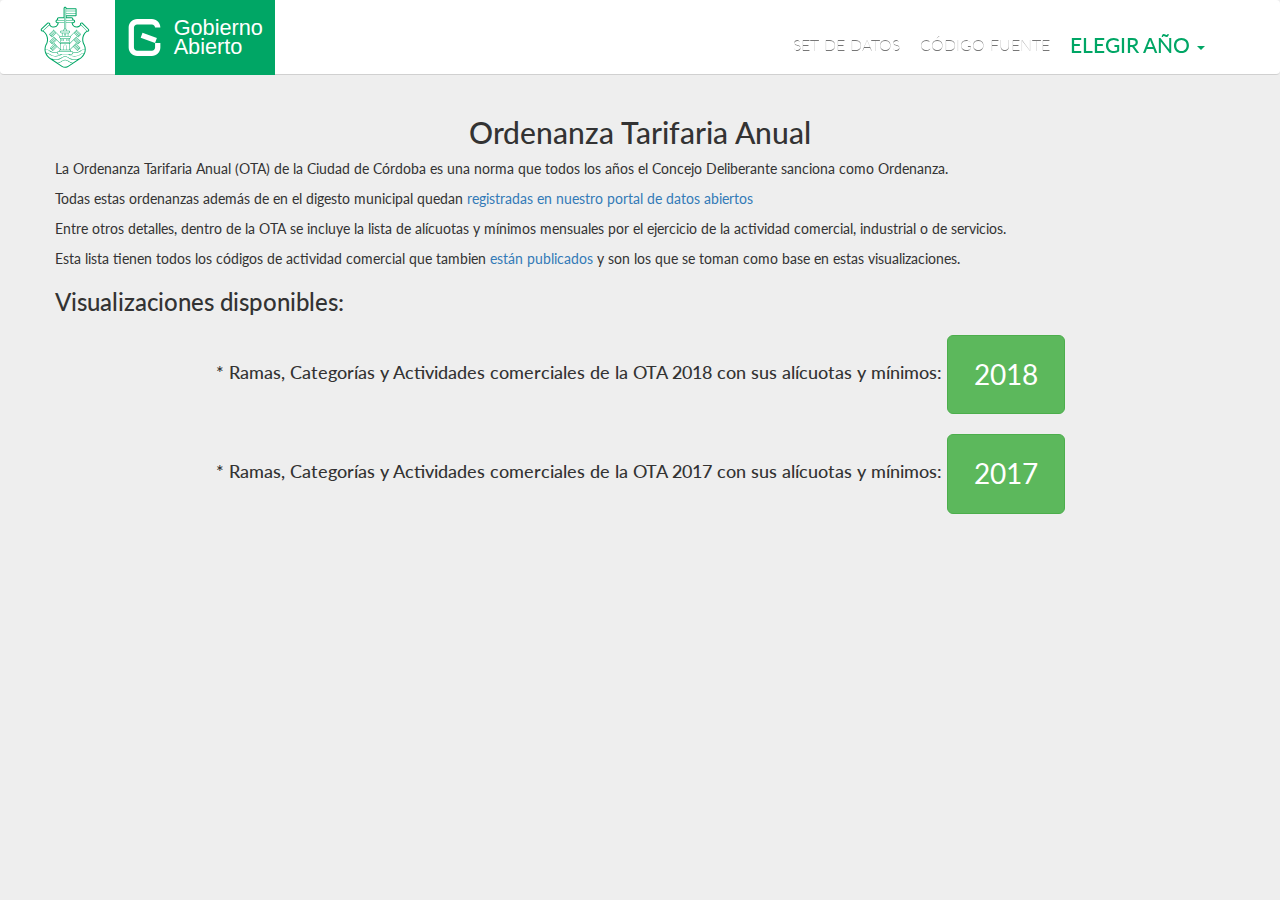
<file: index.html>
<!DOCTYPE html>
<html lang="es">
  <head>
    <meta charset="utf-8">
    <meta http-equiv="X-UA-Compatible" content="IE=edge">
    <meta name="viewport" content="width=device-width, initial-scale=1">
    <!-- The above 3 meta tags *must* come first in the head; any other head content must come *after* these tags -->
    <title>Ordenanza Tarifaria Anual - Ciudad de Córdoba</title>

    <!-- Bootstrap -->
    <link href="assets/css/bootstrap.min.css" rel="stylesheet">


	<!-- Google Fonts -->
	<link href='https://fonts.googleapis.com/css?family=Lato:700,400,400i,200' rel='stylesheet' type='text/css'>
	<link href='https://fonts.googleapis.com/css?family=Raleway:200,400,500,700' rel='stylesheet' type='text/css'>

	<!-- Custom CSS -->
	<link href="assets/css/basic.css" rel="stylesheet">
  <link href="assets/css/font-awesome/css/font-awesome.css" rel="stylesheet">

  <link href="assets/css/bsMuniCba.css" rel="stylesheet">
  <link href="assets/css/bsMuniCba-responsiveness.css" rel="stylesheet">

  <link href="assets/css/presupuesto.css" rel="stylesheet">
  <link href="assets/css/presupuesto-responsiveness.css" rel="stylesheet">

    <!-- HTML5 shim and Respond.js for IE8 support of HTML5 elements and media queries -->
    <!-- WARNING: Respond.js doesn't work if you view the page via file:// -->
    <!--[if lt IE 9]>
      <script src="https://oss.maxcdn.com/html5shiv/3.7.3/html5shiv.min.js"></script>
      <script src="https://oss.maxcdn.com/respond/1.4.2/respond.min.js"></script>
    <![endif]-->

  </head>
  <body class="no-title-tooltips-on-bars">
    <!--<nav class="navbar navbar-muni navbar-fixed-top">
      <div class="container">
       <div class="navbar-header">
          <button type="button" class="navbar-toggle collapsed" data-toggle="collapse" data-target="#navbar" aria-expanded="false" aria-controls="navbar">
            <span class="sr-only">Toggle navigation</span>
            <span class="icon-bar"></span>
            <span class="icon-bar"></span>
            <span class="icon-bar"></span>
          </button>
          <a class="muni-logo-container navbar-brand" href="#"><img src="assets/images/muni-logo.png" class="img-responsive muni-logo"></a>
        </div>
        <div id="navbar" class="collapse navbar-collapse">
          <ul class="nav navbar-nav navbar-right">
            <li><a href="https://gobiernoabierto.cordoba.gob.ar/">Portal</a></li>
            <li><a href="http://cordoba.gob.ar/">Municipalidad</a></li>
            <li><a href="https://gobiernoabierto.cordoba.gob.ar/data/datos-abiertos/categoria/economia/detalle-de-la-ordenanza-tarifaria-anual-2017/200">Set de datos</a></li>
            <li><a href="https://github.com/ModernizacionMuniCBA/ordenanza-tarifaria-anual-ciudad-de-cordoba">Código Fuente</a></li>
            <li class="dropdown year">
              <a href="#" class="dropdown-toggle selectedYear" data-toggle="dropdown" role="button" aria-haspopup="true" aria-expanded="false">Elegir Año <span class="caret"></span></a>
              <ul class="dropdown-menu lvl1">
                <li><a href="2018.html" class="yearSelector" data-year="2018">2018</a></li>
                <li><a href="2017.html" class="yearSelector" data-year="2017" active>2017</a></li>
              </ul>
            </li>
          </ul>
        </div>/.nav-collapse
      </div>
    </nav>-->

    <nav class="nav-side hidden-md hidden-lg">
      <ul class="list-unstyled main-menu">

        <!--Include your navigation here-->
        <li class="text-right"><a href="#" id="nav-close"><i class="fa fa-times" aria-hidden="true"></i>
      </a></li>
      <a href="https://gobiernoabierto.cordoba.gob.ar/"><li>Portal<span class="icon"></span></li></a>
      <a href="https://gobiernoabierto.cordoba.gob.ar/data/datos-abiertos/categoria/economia/detalle-de-la-ordenanza-tarifaria-anual-2017/200"><li>Set de datos<span class="icon"></span></li></a>
      <a href="https://github.com/ModernizacionMuniCBA/ordenanza-tarifaria-anual-ciudad-de-cordoba"><li>Código Fuente<span class="icon"></span></li></a>
      <li class="dropdown year">
        <a href="#" class="dropdown-toggle selectedYear" data-toggle="dropdown" role="button" aria-haspopup="true" aria-expanded="false">Elegir Año <span class="caret"></span></a>
        <ul class="dropdown-menu lvl1">
          <li><a href="2018.html" class="yearSelector" data-year="2018">2018</a></li>
          <li><a href="2017.html" class="yearSelector" data-year="2017" active>2017</a></li>
        </ul>
      </li>
      </ul>
    </nav>
    <!-- Fixed navbar -->
      <nav class="navbar navbar-default navbar-gaMuniCba affix">
        <div class="container">
          <div class="navbar-header">
            <a class="navbar-brand" href="https://cordoba.gob.ar/" target="_blank">
              <div class="menuLogo">
                <svg version="1.1" id="logoMuniCordoba" xmlns="http://www.w3.org/2000/svg" xmlns:xlink="http://www.w3.org/1999/xlink" x="0px" y="0px" viewBox="0 0 242.9 350" aria-labelledby="muniLogoTitle" style="enable-background:new 0 0 242.9 350;" width="50" height="75"
                  xml:space="preserve">
               <title id="muniLogoTitle">Logo de la Municipalidad de Córdoba</title>
               <!-- <desc id="muniLogoDesc"></desc> -->
              <g>
              <path class="stLogo" d="M236.7,108.9l-28.5-28.5c-1.5-1.5-3.7-2.3-6-2.3c-2.3,0-4.6,0.9-6.1,2.4c-2.2,2.3-3,5.6-1.9,8.7
                c-3.7,5.3-9.7,8.4-16.1,8.4c-9.7,0-17.8-6.8-19.5-16.3h3.2c5,0,9.1-4.1,9.1-9.1c0-4.9-3.9-8.9-8.8-9.1c0.1-0.5,0.1-1,0.1-1.4
                c0-5-4.1-9.1-9.1-9.1h-23.6v-5h44.4c2.1,0,3.8-1.7,3.8-3.8V12c0-2.1-1.7-3.8-3.8-3.8h-44.5c-0.5-3.7-3.6-6.5-7.4-6.5
                c-4.1,0-7.5,3.4-7.5,7.5v43.2H91c-5,0-9.1,4.1-9.1,9.1c0,0.6,0.1,1.1,0.2,1.7c-4.1,1-6.9,4.6-6.9,8.8c0,5,4.1,9.1,9.1,9.1h1.4
                c-1.7,9.4-9.8,16.2-19.5,16.3c-6.8,0-13-3.4-16.6-9.1c0.2-0.7,0.4-1.5,0.4-2.3c0.1-2.3-0.7-4.5-2.3-6.1c-1.5-1.6-3.8-2.5-6.3-2.5
                c-2.2,0-4.3,0.8-5.8,2.2L6.2,107.3c-1.7,1.6-2.6,3.7-2.7,6c-0.1,2.3,0.7,4.4,2.3,6c1.6,1.7,3.7,2.7,6.2,2.7c0.8,0,1.5-0.1,2.3-0.3
                c12.4,8.9,19.8,23.3,19.8,38.6c0,8.8-2.4,17.4-7,24.9c-3.4,7.3-5.1,15-5.1,23c0,0.4,0,0.8,0,1.3l0,0.1l0,0.7c0,0.2,0,0.5,0.1,1.1
                c0,0.6,0.1,1.1,0.2,1.9c0.1,0.7,0.1,1.4,0.2,2.3c0.3,1.9,0.7,3.9,1.2,6.2l0.2,0.9c0.2,0.8,0.5,1.6,0.8,2.5l0.6,1.9
                c0.1,0.3,0.2,0.7,0.4,1l0.2,0.5c3,7.4,7.6,14.2,13.5,19.6l-0.1,0.1l5.5,4.3c0.5,0.4,1,0.7,1.5,1.1l59,39.2c5,3.5,10.8,5.3,16.8,5.3
                c6.6,0,13.1-2.2,18.1-6.3l58.8-39.2c0.2-0.1,0.4-0.3,0.5-0.4l2.2-1.6c7.2-5.8,12.9-13.4,16.4-22l0.4-0.7c2.2-5.6,3.4-11.5,3.7-17.8
                l0-0.7l0-0.1l0-0.1c0-0.4,0.1-0.8,0.1-1.2c0-7.7-1.7-15.3-5-22.6c-4.8-7.6-7.3-16.3-7.3-25.3c0-14.6,6.6-28.2,18.1-37.3
                c3,1,6.4,0.1,8.6-2.1C240,117.7,240,112.3,236.7,108.9z M41.1,82.4c0.3,0,0.5,0,0.8,0c0.8,0.1,1.6,0.5,2.1,1.1c0.6,0.7,1,1.6,1,2.5
                c0,1-0.4,1.8-1.1,2.5l-29.4,27.6c-1.4,1.3-3.8,1.2-5-0.1c-1.4-1.5-1.3-3.7,0.2-5l29.4-27.7C39.6,82.7,40.4,82.5,41.1,82.4z
                 M84.3,68H91h26.2v8.3h-33c-2.3,0-4.1-1.9-4.1-4.2C80.1,69.9,82,68,84.3,68z M91,57.5h26.2v8.3H90.9c-2.2-0.1-4.1-1.9-4.1-4.1
                C86.9,59.3,88.7,57.5,91,57.5z M122,6.7c1.4,0,2.5,1.1,2.5,2.5v99.1c-0.8-0.3-1.7-0.4-2.5-0.4c-0.9,0-1.7,0.1-2.5,0.4V9.3
                C119.5,7.9,120.6,6.7,122,6.7z M122,110.1c3.4,0,6.1,2.8,6.1,6.1c0,0.7-0.2,1.5-0.4,2.1h-11.3c-0.3-0.7-0.5-1.4-0.5-2.1
                C115.9,112.9,118.7,110.1,122,110.1z M172.8,23.6V32h-46v-8.4H172.8z M126.8,21.3v-8.2h46v8.2H126.8z M172.8,34.3v8.2h-46v-8.2
                H172.8z M153,57.5c2.3,0,4.2,1.9,4.2,4.2c0,2.3-1.8,4.1-4.1,4.1h-26.4v-8.3H153z M153,68h8.7c2.3,0,4.1,1.8,4.1,4.1
                c0,2.3-1.8,4.2-4.1,4.2h-34.9V68H153z M225.9,118.6c-3.2,2.4-6.1,5.2-8.7,8.3c-1.2,1.4-2.2,2.8-3.2,4.3c-0.1,0.1-0.2,0.2-0.3,0.4
                c-5.6,8.4-8.7,18.4-8.7,28.8c0,9.9,2.8,19.5,7.9,27.6c2.9,6.5,4.4,13.3,4.4,20.3c0,0.2,0,0.4,0,0.6c-7-1-13.8,0.7-19.4,4.8
                l-0.4,0.4c-8.6,6.5-18.9,9.8-29.6,9.8c-2.4,0-4.7-0.2-7-0.6c-0.8-3.3-3.8-5.7-7.2-5.7h-2.8c0.1-0.3,0.1-0.7,0.1-1.2
                c0-2.9-2.2-5.3-5-5.6l15.4-15.4l19.9,20c0.2,0.2,0.5,0.3,0.8,0.3c0.3,0,0.6-0.1,0.8-0.3l6.3-6.3l2.1-2.2l4.2-4.2
                c0.5-0.5,0.5-1.1,0-1.6l-19.9-20l0.6-0.6c0.4-0.4,0.4-1.2,0-1.6c-0.4-0.4-1.1-0.4-1.6,0l-1.4,1.4l-0.1,0l-12.7,12.7
                c0,0,0,0.1,0,0.1l-16.1,16.1v-27.1l0-0.1l18.8-18.8l20,20c0.2,0.2,0.5,0.4,0.8,0.4c0.3,0,0.6-0.1,0.8-0.4l5-5l3.4-3.4v0l4.2-4.2
                c0.4-0.4,0.4-1.2,0-1.6l-20-20l0.7-0.8c0.4-0.4,0.4-1.2,0-1.6c-0.4-0.4-1.2-0.4-1.6,0l-32.2,32.2v-23.4h0.7c3.2,0,5.8-2.6,5.8-5.8
                c0-1.7-0.8-3.2-1.9-4.3l16.2-16.1l20,20c0.2,0.2,0.5,0.3,0.8,0.3c0.3,0,0.5-0.1,0.8-0.3l4.2-4.2l1.4-1.5l7-7c0.4-0.4,0.4-1.2,0-1.6
                l-20-20l0.7-0.7c0.4-0.4,0.4-1.2,0-1.6c-0.4-0.5-1.2-0.5-1.6,0L147,144.2c-0.6-0.2-1.2-0.4-1.9-0.4h-7.7V130h2.9
                c3.2,0,5.8-2.6,5.8-5.8c0-3.2-2.6-5.8-5.8-5.8h-10.2c0.2-0.7,0.3-1.4,0.3-2.1c0-2.8-1.4-5.3-3.6-6.8V78.8h26.6
                c0,0.4,0.1,0.7,0.1,1.1c0,0.4,0.1,0.9,0.1,1.3c0,0,0,0.1,0,0.1c1.7,12,12,21.1,24.4,21.1c3.1,0,6.2-0.6,9.1-1.8
                c4.8-1.9,8.8-5.2,11.6-9.5l21,20.9L225.9,118.6z M217.2,211.5c-0.1,2-0.4,4.1-0.8,6.1c-0.1,0.4-0.1,0.8-0.2,1.2c-0.2,1-0.5,2-0.7,3
                c-0.2,0.6-0.4,1.1-0.5,1.7c-0.2,0.7-0.4,1.4-0.7,2c-5.8-0.3-11.5,1.6-16.3,5.1l-0.4,0.4c-8.6,6.5-18.9,9.9-29.6,9.9
                c-9.6,0-18.7-2.9-26.7-8.1h12.5c4,0,7.2-3.1,7.5-7.1c2.3,0.3,4.5,0.6,6.8,0.6c11.3,0,22-3.6,31.1-10.4l0.4-0.4
                c5.1-3.7,11.3-5.4,17.9-4.4C217.2,211.3,217.2,211.4,217.2,211.5z M202.6,243.4c-1,1.1-2.1,2-3.3,3c-0.5,0.4-1,0.8-1.5,1.2l-1.4,1
                l-0.3,0.2c0,0,0,0,0,0s0,0-0.1,0l-3.3,2.2c-0.5,0.3-0.9,0.5-1.1,0.6c-0.5,0.2-1,0.5-1.5,0.7c-0.6,0.3-1.3,0.6-1.9,0.9
                c-0.5,0.3-1.1,0.5-1.6,0.8c-0.6,0.2-1.1,0.4-1.7,0.6c-0.7,0.2-1.3,0.5-1.9,0.7c-0.5,0.2-1,0.3-1.4,0.4c-0.8,0.2-1.5,0.5-2.3,0.6
                c-0.6,0.2-1.1,0.3-1.6,0.3c-0.7,0.1-1.5,0.3-2.2,0.4c-0.8,0.2-1.6,0.2-2.4,0.3c-0.5,0-1,0.1-1.5,0.2c-1.3,0.1-2.6,0.1-3.9,0.1
                c-11.2,0-21.7-3.6-30.5-10.5l-1.4-1c-4.2-2.5-9-3.9-13.9-3.9c-4.9,0-9.7,1.3-13.9,3.9l-1.3,1c-8.8,6.9-19.3,10.5-30.5,10.5
                c-2.3,0-4.6-0.1-6.9-0.5c-0.9-0.2-1.7-0.4-2.6-0.6c-1.4-0.3-2.7-0.5-4.1-0.9c-1-0.3-2-0.7-3.1-1.1c-1.1-0.4-2.3-0.7-3.4-1.2
                c-1-0.5-2-1.1-3-1.6c-1-0.5-2.1-1-3.1-1.6l-1.2-0.8c-0.6-0.4-1.2-0.8-1.7-1.2l-0.2-0.1l-2.1-1.6c-6.1-5-10.9-11.5-14-18.8
                c5-0.1,9.9,1.6,13.8,4.5l0.6,0.5c9,6.7,19.7,10.3,31,10.3c11.3,0,21.9-3.6,30.8-10.3H103c-8,5.2-17,8.1-26.7,8.1
                c-10.8,0-21-3.4-29.5-9.8l-0.6-0.5c-4.6-3.3-10-5.1-15.6-5.1c-0.2,0-0.4,0-0.6,0c-0.8-2.1-1.4-4.3-1.9-6.5
                c-0.1-0.5-0.2-0.9-0.3-1.4c-0.4-2.1-0.7-4.3-0.8-6.4c6.6-1,12.8,0.7,17.7,4.2l0.6,0.5c9,6.8,19.7,10.3,31,10.3
                c2.3,0,4.5-0.3,6.7-0.5c0.2,4,3.5,7.1,7.5,7.1H137c9,6.7,19.6,10.3,30.8,10.3c11.3,0,22-3.6,31.1-10.4l0.4-0.3
                c4.1-3,8.9-4.5,13.9-4.6c-2.4,5.5-5.7,10.5-9.7,14.8C203.2,242.8,202.9,243.1,202.6,243.4z M28,197.6c0.2-1.1,0.6-2.2,0.9-3.3
                c0.2-0.6,0.3-1.2,0.5-1.8c0.4-1.2,0.9-2.3,1.4-3.4c0.2-0.5,0.4-1,0.6-1.5c1.8-3,3.3-6.1,4.5-9.4c0,0,0-0.1,0-0.1
                c0.3-0.8,0.5-1.6,0.8-2.4c0.1-0.3,0.2-0.6,0.3-1c0.2-0.7,0.3-1.4,0.5-2c0.1-0.5,0.3-1,0.4-1.4c0.1-0.6,0.2-1.3,0.3-1.9
                c0.1-0.5,0.2-1.1,0.3-1.6c0.1-0.7,0.2-1.4,0.2-2.1c0-0.5,0.1-1,0.2-1.5c0.1-1.2,0.1-2.4,0.1-3.7c0-2.2-0.1-4.3-0.4-6.4
                c-0.3-2.1-0.6-4.1-1.1-6.1c0,0,0-0.1,0-0.1c-3.1-12.4-10.5-23.1-20.7-30.2l28.5-26.9c2.7,4.4,6.8,7.9,11.6,9.9
                c2.9,1.2,6.1,1.9,9.4,1.9c10.6,0,19.6-6.7,23.1-16.1c0.1-0.2,0.1-0.3,0.2-0.5c0.1-0.4,0.2-0.8,0.3-1.1c0.1-0.4,0.2-0.8,0.3-1.2
                c0.1-0.5,0.2-1,0.3-1.6c0-0.3,0.1-0.5,0.1-0.8c0.1-0.8,0.2-1.6,0.2-2.4h26.4v30.6c-2.2,1.5-3.6,4-3.6,6.8c0,0.7,0.2,1.5,0.4,2.1
                h-10.2c-3.2,0-5.8,2.6-5.8,5.8c0,3.2,2.6,5.8,5.8,5.8h2.9v13.9H99c-0.7,0-1.3,0.2-1.9,0.4c0-0.1,0-0.1-0.1-0.2l-31.4-31.3
                c-0.5-0.5-1.2-0.5-1.6,0c-0.4,0.4-0.4,1.2,0,1.6l0.7,0.7l-20,20c-0.4,0.4-0.4,1.2,0,1.6L50,142l3.1,3.1l4.2,4.2
                c0.2,0.2,0.5,0.3,0.8,0.3c0.3,0,0.6-0.1,0.8-0.3l20-20l16.2,16.2c-1.2,1.1-1.9,2.6-1.9,4.3c0,3.2,2.6,5.8,5.8,5.8h0.7v23.4
                l-32.2-32.2c-0.4-0.4-1.2-0.4-1.6,0c-0.5,0.4-0.5,1.2,0,1.6l0.7,0.8l-20,20c-0.5,0.4-0.5,1.2,0,1.6l4.2,4.2v0l3.4,3.4l5,5
                c0.2,0.2,0.5,0.4,0.8,0.4c0.3,0,0.6-0.1,0.8-0.4l20.1-20L99.6,182c0,0.1,0.1,0,0.1,0.1v27.2l-16.1-16.1c0,0,0-0.1,0-0.1L71,180.4
                l-0.1,0l-1.4-1.4c-0.4-0.4-1.2-0.4-1.6,0c-0.4,0.5-0.4,1.2,0,1.6l0.7,0.6l-20,20c-0.5,0.5-0.5,1.1,0,1.6l6.3,6.3l2.1,2.1l4.2,4.2
                c0.2,0.2,0.5,0.3,0.8,0.3c0.3,0,0.6-0.1,0.8-0.3l20-20l15.4,15.4c-2.8,0.4-5,2.7-5,5.6c0,0.5,0.1,0.9,0.2,1.2h-2.9
                c-3.5,0-6.4,2.4-7.3,5.7c-2.2,0.3-4.6,0.6-6.9,0.6c-10.8,0-21-3.4-29.5-9.8l-0.6-0.5c-5.5-4-12.2-5.8-19.3-4.7c0-0.2,0-0.4,0-0.6
                c0-3.1,0.4-6.2,0.9-9.2C27.9,198.6,27.9,198,28,197.6z M148.4,217.7H95.7c-0.2-0.3-0.3-0.7-0.3-1.2c0-2,1.6-3.6,3.5-3.6h46.1
                c2,0,3.5,1.6,3.5,3.6C148.6,217,148.6,217.4,148.4,217.7z M153.6,220c2.9,0,5.3,2.4,5.3,5.3c0,2.9-2.4,5.3-5.3,5.3H90.5
                c-2.9,0-5.3-2.4-5.3-5.3c0-2.9,2.4-5.3,5.3-5.3H153.6z M142.1,176v4.2h-40.2V176H142.1z M101.9,173.8v-18.3h40.2v18.3H101.9z
                 M142.1,182.4v28.3h-12.9v-17.9c0-4-3.2-7.2-7.2-7.2c-4,0-7.3,3.2-7.3,7.2v17.9h-12.8v-28.3H142.1z M127.5,192.8v17.9h-11.1v-17.9
                c0-3,2.5-5.5,5.6-5.5C125.1,187.3,127.5,189.7,127.5,192.8z M143.2,153.2h-42.4l-0.1,0H99c-1.9,0-3.5-1.6-3.5-3.5
                c0-2,1.6-3.6,3.5-3.6h8.7c0.1,0,0.1,0.1,0.1,0.1h28.5v-0.1h8.9c2,0,3.5,1.6,3.5,3.6c0,2-1.6,3.5-3.5,3.5L143.2,153.2L143.2,153.2z
                 M108.9,143.9V130h26.2v13.8H108.9z M136.2,127.7h-28.5c0,0-0.1,0-0.2,0.1h-3.8c-2,0-3.5-1.6-3.5-3.5c0-2,1.6-3.6,3.5-3.6h36.5
                c2,0,3.6,1.6,3.6,3.6c0,1.9-1.6,3.5-3.6,3.5h-3.8C136.4,127.7,136.3,127.7,136.2,127.7z M70.4,120.8l2.7,2.7l-19.2,19.2l-1.3-1.4
                l-1.3-1.3L70.4,120.8z M49.6,138.5l-2.6-2.6l19.2-19.2l2.6,2.6L49.6,138.5z M74.7,125.1l2.6,2.6l-19.2,19.2l-2.6-2.6L74.7,125.1z
                 M72.3,154.9l1.4,1.3l1.3,1.3l-19.2,19.2l-0.5-0.4l-2.2-2.3L72.3,154.9z M51.6,172.5l-2.6-2.6l19.2-19.2l2.6,2.6L51.6,172.5z
                 M76.7,159.2l2.6,2.6L60,181l-2.6-2.5L76.7,159.2z M74.3,187l2.7,2.7l-19.2,19.2l-0.3-0.3l-2.4-2.4L74.3,187z M53.6,204.6L51,202
                l19.1-19.2l2.6,2.6L53.6,204.6z M78.6,191.3l2.6,2.6L62,213.1l-2.6-2.6L78.6,191.3z M108.1,288.8l-20-13.3c0.7-0.2,1.3-0.4,1.9-0.6
                c0.8-0.2,1.6-0.4,2.4-0.7c1.1-0.4,2.3-0.8,3.4-1.3c0.7-0.3,1.4-0.5,2.1-0.9c1.2-0.5,2.4-1.2,3.5-1.8c0.6-0.3,1.2-0.6,1.7-1
                c1.7-1,3.3-2.2,4.9-3.3l1.3-0.9c7.6-4.7,17.8-4.7,25.3,0l1.3,0.9c1.6,1.2,3.2,2.4,4.9,3.4c0.6,0.4,1.1,0.6,1.7,0.9
                c1.2,0.7,2.4,1.3,3.6,1.8c0.7,0.4,1.4,0.6,2.1,0.9c1.1,0.5,2.3,0.9,3.5,1.3c0.8,0.3,1.6,0.5,2.3,0.7c0.7,0.2,1.3,0.4,1.9,0.6
                l-18.6,12.4C129,294.6,116.9,295,108.1,288.8z M155.6,273c-0.9-0.2-1.7-0.4-2.5-0.6c-1.1-0.4-2.2-0.8-3.3-1.3
                c-0.7-0.3-1.5-0.5-2.2-0.8c-1.2-0.6-2.4-1.2-3.5-1.9c-0.6-0.3-1.2-0.6-1.7-0.9c-1.7-1-3.4-2.1-4.9-3.4l-1.4-0.9
                c-8.3-5.1-19.4-5.2-27.8,0l-1.3,1c-1.6,1.2-3.2,2.3-4.9,3.3c-0.6,0.4-1.2,0.6-1.8,1c-1.2,0.6-2.3,1.3-3.5,1.8
                c-0.7,0.3-1.5,0.6-2.2,0.8c-1.1,0.4-2.2,0.9-3.4,1.3c-0.8,0.2-1.6,0.4-2.4,0.6c-1.1,0.3-2.1,0.6-3.2,0.8l-23.9-15.9
                c0.1,0,0.2,0.1,0.4,0.1c0.2,0,0.4,0.1,0.6,0.1c2.1,0.6,4.3,1.1,6.5,1.4c0.1,0,0.3,0,0.3,0c2.3,0.3,4.6,0.5,7,0.5
                c11.7,0,22.7-3.8,31.8-10.9l1.3-0.9c7.6-4.7,17.8-4.6,25.3,0l1.3,0.9c9.1,7.2,20.2,11,31.8,11c1.3,0,2.6-0.1,4-0.2
                c0.4,0,0.7-0.1,1.1-0.1c0.9-0.1,1.9-0.2,2.8-0.3c0.4-0.1,0.7-0.2,1.1-0.2c0.9-0.2,1.9-0.3,2.8-0.6c0.4-0.1,0.6-0.1,1-0.2
                c0.7-0.2,1.3-0.3,2-0.5l-23.9,15.9C157.6,273.6,156.6,273.2,155.6,273z M188.9,206.2l-2.7,2.7l-19.1-19.2l2.7-2.7L188.9,206.2z
                 M171.4,185.4l2.6-2.6l19.2,19.2l-2.6,2.6L171.4,185.4z M184.6,210.5l-2.6,2.6l-19.2-19.2l2.6-2.6L184.6,210.5z M190.9,174.1
                l-2.3,2.3l-0.4,0.4L169,157.6l2.7-2.7L190.9,174.1z M173.3,153.4l2.5-2.6l19.2,19.2l-2.6,2.6L173.3,153.4z M186.6,178.4L184,181
                l-19.2-19.2l2.6-2.6L186.6,178.4z M192.9,140l-2.7,2.7L171,123.6l2.7-2.7L192.9,140z M175.3,119.3l2.6-2.6l19.2,19.2l-2.6,2.6
                L175.3,119.3z M188.6,144.3l-2.6,2.6l-19.2-19.2l2.6-2.6L188.6,144.3z M228.1,117.5l-13.2-13.2L199,88.1c0,0,0,0,0-0.1
                c-0.1-0.2-0.2-0.4-0.3-0.7c-0.1-0.2-0.1-0.5-0.1-0.7c0-0.1,0-0.3,0-0.4c0-0.9,0.4-1.7,1-2.4c0.6-0.7,1.5-1,2.4-1c0,0,0.1,0,0.1,0
                c1,0,1.9,0.3,2.5,1l28.5,28.5c1.4,1.4,1.4,3.6,0,5.1C231.8,118.8,229.5,118.8,228.1,117.5z"/>
              <path class="stLogo" d="M117.5,132.9v7.8v0.8h8.2h0.9v-0.8v-6.9v-0.9h-8.2H117.5z M119.2,134.7h5.6v5.2h-5.6V134.7z"/>
              <path class="stLogo" d="M105.1,157.9v9.5v0.9h9.9h0.9v-0.9v-8.6v-0.9h-10H105.1z M106.8,159.7h7.4v6.9h-7.4V159.7z"/>
              <path class="stLogo" d="M128,157.9v9.5v0.9h0.8h9.1h0.8v-9.5v-0.9h-10H128z M129.7,159.6h7.4v6.9h-7.4V159.6z"/>
              </g>
              </svg>


              </div>
            </a>
            <a href="https://gobiernoabierto.cordoba.gob.ar/">
              <div class="sqGA">
                <div class="logoGAG">
                  <svg version="1.1" id="Layer_1" xmlns="http://www.w3.org/2000/svg" xmlns:xlink="http://www.w3.org/1999/xlink" x="0px" y="0px" viewBox="0 0 133.7 149.9" aria-labelledby="gobAbiertoLogo" style="enable-background:new 0 0 133.7 149.9;" xml:space="preserve">
                   <title id="gobAbiertoLogo">Logo de Gobierno Abierto</title>
                <style type="text/css">
                  .stGA{fill:#231F20;}
                </style>
                <path class="stGA" d="M107.3,95.1h20.2v18c0,17.9-14.6,32.5-32.5,32.5H38.8c-17.9,0-32.5-14.6-32.5-32.5V36.7
                  c0-17.9,14.6-32.5,32.5-32.5H95c17.9,0,32.5,14.5,32.5,32.4h-20.2c-0.1-6.7-5.6-12.2-12.3-12.2H38.8c-6.8,0-12.3,5.5-12.3,12.3v76.4
                  c0,6.8,5.5,12.3,12.3,12.3H95c6.8,0,12.3-5.5,12.3-12.3V95.1z M59.2,56.1l-6.9,19c0,0,0.1,0,0.1,0l54.9,20l6.9-19l-54.9-20
                  C59.3,56.1,59.2,56.1,59.2,56.1z"/>
                </svg>
                </div>
                <h1 class="logoGA">Gobierno<br/>Abierto</h1>
              </div>
            </a>
            <div class="hidden-md hidden-lg pull-right">
              <a id="nav-expander" class="nav-expander fixed hamburger animated fadeInLeft is-closed">
              <span class="hamb-top"></span>
              <span class="hamb-middle"></span>
              <span class="hamb-bottom"></span>
            </a>
            </div>
          </div>
          <div id="navbar" class="collapse navbar-collapse stroke">
            <div class="hidden-md hidden-lg">
            </div>
            <div class="hidden-sm hidden-xs">
              <ul class="nav navbar-nav navbar-right">
                <li><a href="https://gobiernoabierto.cordoba.gob.ar/data/datos-abiertos/categoria/economia/detalle-de-la-ordenanza-tarifaria-anual-2017/200">Set de datos</a></li>
                <li><a href="https://github.com/ModernizacionMuniCBA/ordenanza-tarifaria-anual-ciudad-de-cordoba">Código Fuente</a></li>
                <li class="dropdown year">
                  <a href="#" class="dropdown-toggle selectedYear" data-toggle="dropdown" role="button" aria-haspopup="true" aria-expanded="false">Elegir Año <span class="caret"></span></a>
                  <ul class="dropdown-menu lvl1">
                    <li><a href="2018.html" class="yearSelector" data-year="2018">2018</a></li>
                    <li><a href="2017.html" class="yearSelector" data-year="2017" active>2017</a></li>
                  </ul>
                </li>
              </ul>
            </div>
          </div>
          <!--/.nav-collapse -->
        </div>
        <div class="nav-buscar">
          <form action="/search" method="GET">
            <div class="col-xs-10 col-xs-offset-1">
              <div class="input-group">
                <input type="text" name="q" class="form-control" placeholder="¿Qué estás buscando?">
                <span class="input-group-btn">
                <button class="btn btn-default" id="btn-buscar-cerrar" type="button"><span class="cerrar fa-3x" aria-hidden="true">X</span></button>
                <button class="btn btn-default hide" type="submit" id="btn-buscar"><i class="fa fa-search fa-4x" aria-hidden="true"></i></button>
                </span>
              </div>
            </div>
          </form>
        </div>
      </nav>


    <div class="container" style="padding:2% 0%">
        <h2 style="text-align:center">Ordenanza Tarifaria Anual</h2>
	<p>La Ordenanza Tarifaria Anual (OTA) de la Ciudad de Córdoba es una norma que todos los años el 
		Concejo Deliberante sanciona como Ordenanza.</p>
        <p>Todas estas ordenanzas además de en el digesto municipal quedan 
		<a href="https://gobiernoabierto.cordoba.gob.ar/data/datos-abiertos/categoria/marco-legal/ordenanza-tarifaria-anual/189" target="_blank">registradas en nuestro portal de datos abiertos</a>
	    </p>
        <p>Entre otros detalles, dentro de la OTA se incluye la lista de alícuotas y mínimos 
		mensuales por el ejercicio de la actividad comercial, industrial o de servicios.</p>

        <p>Esta lista tienen todos los códigos de actividad comercial 
que tambien 
<a href="https://gobiernoabierto.cordoba.gob.ar/data/datos-abiertos/categoria/ingreso/detalle-de-la-ordenanza-tarifaria-anual/200" target="_blank">están publicados</a> 
y son los que se toman como base en estas visualizaciones.</p>
          <h3>Visualizaciones disponibles:</h3>
          <div class="col-md-12 " >
            <div class="col-md-12" style="text-align: center;">
              <h4>* Ramas, Categorías y Actividades comerciales de la OTA 2018 con sus alícuotas y mínimos:
              <a href="2018.html" class="btn btn-success" style="padding: 20px 26px;font-size: 28px;line-height: 1.3333333;border-radius: 6px;"role="button">2018</a></h4>
            </div>
            <div class="col-md-12" style="text-align: center;">
              <h4>* Ramas, Categorías y Actividades comerciales de la OTA 2017 con sus alícuotas y mínimos:
              <a href="2017.html" class="btn btn-success" style="padding: 20px 26px;font-size: 28px;line-height: 1.3333333;border-radius: 6px;"role="button">2017</a></h4>
            </div>
          </div>
    </div><!-- /.container -->

    <!-- jQuery (necessary for Bootstrap's JavaScript plugins) -->
    <script src="https://ajax.googleapis.com/ajax/libs/jquery/1.12.4/jquery.min.js"></script>
    <!-- Include all compiled plugins (below), or include individual files as needed -->
    <script src="assets/js/bootstrap.min.js"></script>
    <!-- <script src="assets/js/d3.v3.min.js"></script> -->


    <script src="assets/js/index.js"></script>
    <script>
      touchAnalytics('/ordenanza-tarifaria-anual-ciudad-de-cordoba', 'Ordenanza tarifaria anual Ciudad de Cordoba');
    </script>
  </body>
</html>
</file>
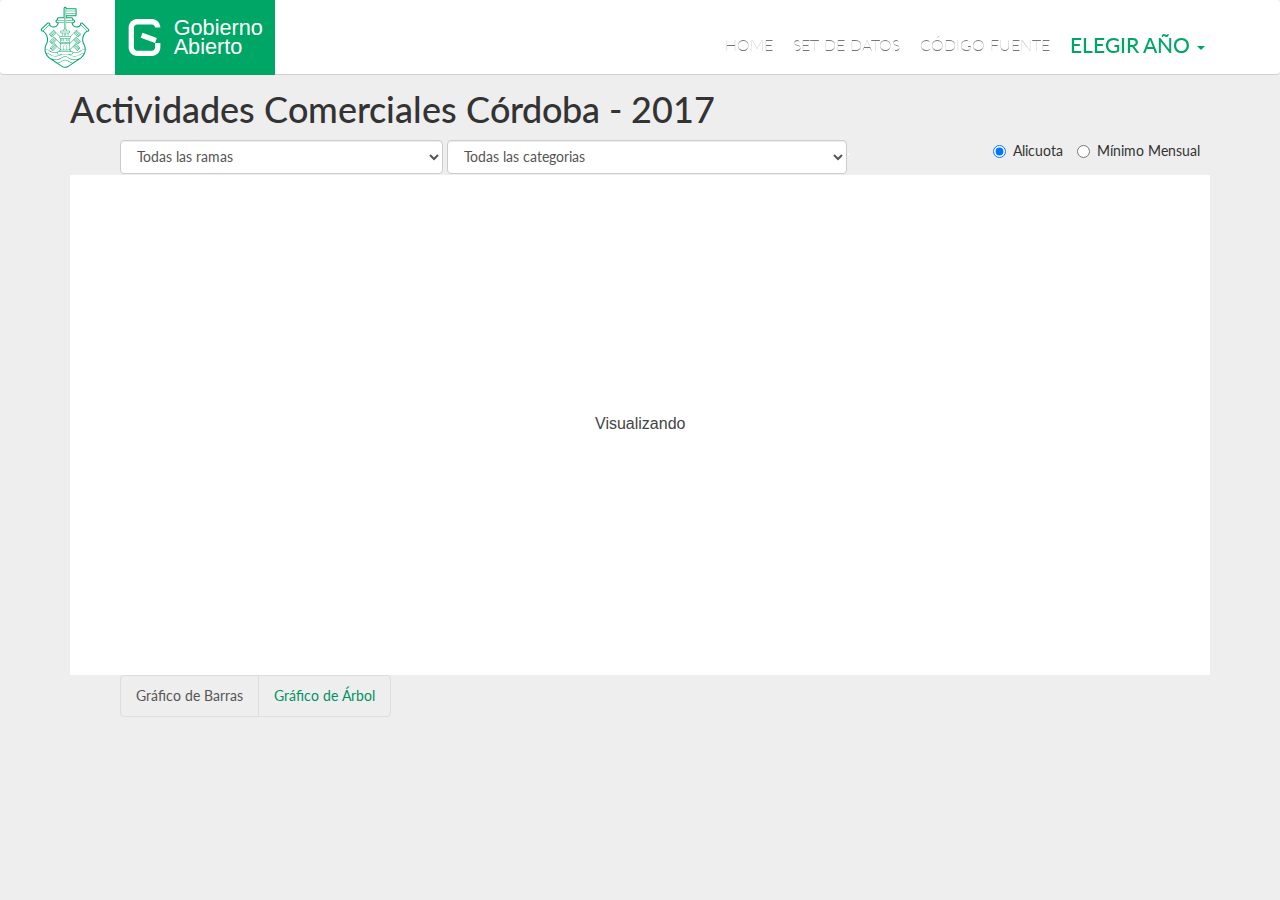
<file: 2017.html>
<!DOCTYPE html>
<html lang="es">
  <head>
    <meta charset="utf-8">
    <meta http-equiv="X-UA-Compatible" content="IE=edge">
    <meta name="viewport" content="width=device-width, initial-scale=1">
    <!-- The above 3 meta tags *must* come first in the head; any other head content must come *after* these tags -->
    <title>Ordenanza Tarifaria Anual - Ciudad de Córdoba</title>

    <!-- Bootstrap -->
    <link href="assets/css/bootstrap.min.css" rel="stylesheet">


	<!-- Google Fonts -->
	<link href='https://fonts.googleapis.com/css?family=Lato:700,400,400i,200' rel='stylesheet' type='text/css'>
	<link href='https://fonts.googleapis.com/css?family=Raleway:200,400,500,700' rel='stylesheet' type='text/css'>

	<!-- Custom CSS -->
	<link href="assets/css/basic.css" rel="stylesheet">
  <link href="assets/css/font-awesome/css/font-awesome.css" rel="stylesheet">

  <link href="assets/css/bsMuniCba.css" rel="stylesheet">
  <link href="assets/css/bsMuniCba-responsiveness.css" rel="stylesheet">

  <link href="assets/css/presupuesto.css" rel="stylesheet">
  <link href="assets/css/presupuesto-responsiveness.css" rel="stylesheet">

    <!-- HTML5 shim and Respond.js for IE8 support of HTML5 elements and media queries -->
    <!-- WARNING: Respond.js doesn't work if you view the page via file:// -->
    <!--[if lt IE 9]>
      <script src="https://oss.maxcdn.com/html5shiv/3.7.3/html5shiv.min.js"></script>
      <script src="https://oss.maxcdn.com/respond/1.4.2/respond.min.js"></script>
    <![endif]-->

  </head>
  <body class="no-title-tooltips-on-bars">
    <!-- Fixed navbar -->
<nav class="nav-side hidden-md hidden-lg">
  <ul class="list-unstyled main-menu">

    <!--Include your navigation here-->
    <li class="text-right"><a href="#" id="nav-close"><i class="fa fa-times" aria-hidden="true"></i>
  </a></li>
  <li>
    <a href="index.html">Home</a>
  </li>
  <a href="https://gobiernoabierto.cordoba.gob.ar/data/datos-abiertos/categoria/economia/detalle-de-la-ordenanza-tarifaria-anual-2017/200"><li>Set de datos<span class="icon"></span></li></a>
  <a href="https://github.com/ModernizacionMuniCBA/ordenanza-tarifaria-anual-ciudad-de-cordoba"><li>Código Fuente<span class="icon"></span></li></a>
  <li class="dropdown year">
    <a href="#" class="dropdown-toggle selectedYear" data-toggle="dropdown" role="button" aria-haspopup="true" aria-expanded="false">Elegir Año <span class="caret"></span></a>
    <ul class="dropdown-menu lvl1">
      <li><a href="2018.html" class="yearSelector" data-year="2018">2018</a></li>
      <li><a href="2017.html" class="yearSelector" data-year="2017" active>2017</a></li>
    </ul>
  </li>
  </ul>
</nav>
<!-- Fixed navbar -->
  <nav class="navbar navbar-default navbar-gaMuniCba affix">
    <div class="container">
      <div class="navbar-header">
        <a class="navbar-brand" href="https://cordoba.gob.ar/" target="_blank">
          <div class="menuLogo">
            <svg version="1.1" id="logoMuniCordoba" xmlns="http://www.w3.org/2000/svg" xmlns:xlink="http://www.w3.org/1999/xlink" x="0px" y="0px" viewBox="0 0 242.9 350" aria-labelledby="muniLogoTitle" style="enable-background:new 0 0 242.9 350;" width="50" height="75"
              xml:space="preserve">
           <title id="muniLogoTitle">Logo de la Municipalidad de Córdoba</title>
           <!-- <desc id="muniLogoDesc"></desc> -->
          <g>
          <path class="stLogo" d="M236.7,108.9l-28.5-28.5c-1.5-1.5-3.7-2.3-6-2.3c-2.3,0-4.6,0.9-6.1,2.4c-2.2,2.3-3,5.6-1.9,8.7
            c-3.7,5.3-9.7,8.4-16.1,8.4c-9.7,0-17.8-6.8-19.5-16.3h3.2c5,0,9.1-4.1,9.1-9.1c0-4.9-3.9-8.9-8.8-9.1c0.1-0.5,0.1-1,0.1-1.4
            c0-5-4.1-9.1-9.1-9.1h-23.6v-5h44.4c2.1,0,3.8-1.7,3.8-3.8V12c0-2.1-1.7-3.8-3.8-3.8h-44.5c-0.5-3.7-3.6-6.5-7.4-6.5
            c-4.1,0-7.5,3.4-7.5,7.5v43.2H91c-5,0-9.1,4.1-9.1,9.1c0,0.6,0.1,1.1,0.2,1.7c-4.1,1-6.9,4.6-6.9,8.8c0,5,4.1,9.1,9.1,9.1h1.4
            c-1.7,9.4-9.8,16.2-19.5,16.3c-6.8,0-13-3.4-16.6-9.1c0.2-0.7,0.4-1.5,0.4-2.3c0.1-2.3-0.7-4.5-2.3-6.1c-1.5-1.6-3.8-2.5-6.3-2.5
            c-2.2,0-4.3,0.8-5.8,2.2L6.2,107.3c-1.7,1.6-2.6,3.7-2.7,6c-0.1,2.3,0.7,4.4,2.3,6c1.6,1.7,3.7,2.7,6.2,2.7c0.8,0,1.5-0.1,2.3-0.3
            c12.4,8.9,19.8,23.3,19.8,38.6c0,8.8-2.4,17.4-7,24.9c-3.4,7.3-5.1,15-5.1,23c0,0.4,0,0.8,0,1.3l0,0.1l0,0.7c0,0.2,0,0.5,0.1,1.1
            c0,0.6,0.1,1.1,0.2,1.9c0.1,0.7,0.1,1.4,0.2,2.3c0.3,1.9,0.7,3.9,1.2,6.2l0.2,0.9c0.2,0.8,0.5,1.6,0.8,2.5l0.6,1.9
            c0.1,0.3,0.2,0.7,0.4,1l0.2,0.5c3,7.4,7.6,14.2,13.5,19.6l-0.1,0.1l5.5,4.3c0.5,0.4,1,0.7,1.5,1.1l59,39.2c5,3.5,10.8,5.3,16.8,5.3
            c6.6,0,13.1-2.2,18.1-6.3l58.8-39.2c0.2-0.1,0.4-0.3,0.5-0.4l2.2-1.6c7.2-5.8,12.9-13.4,16.4-22l0.4-0.7c2.2-5.6,3.4-11.5,3.7-17.8
            l0-0.7l0-0.1l0-0.1c0-0.4,0.1-0.8,0.1-1.2c0-7.7-1.7-15.3-5-22.6c-4.8-7.6-7.3-16.3-7.3-25.3c0-14.6,6.6-28.2,18.1-37.3
            c3,1,6.4,0.1,8.6-2.1C240,117.7,240,112.3,236.7,108.9z M41.1,82.4c0.3,0,0.5,0,0.8,0c0.8,0.1,1.6,0.5,2.1,1.1c0.6,0.7,1,1.6,1,2.5
            c0,1-0.4,1.8-1.1,2.5l-29.4,27.6c-1.4,1.3-3.8,1.2-5-0.1c-1.4-1.5-1.3-3.7,0.2-5l29.4-27.7C39.6,82.7,40.4,82.5,41.1,82.4z
             M84.3,68H91h26.2v8.3h-33c-2.3,0-4.1-1.9-4.1-4.2C80.1,69.9,82,68,84.3,68z M91,57.5h26.2v8.3H90.9c-2.2-0.1-4.1-1.9-4.1-4.1
            C86.9,59.3,88.7,57.5,91,57.5z M122,6.7c1.4,0,2.5,1.1,2.5,2.5v99.1c-0.8-0.3-1.7-0.4-2.5-0.4c-0.9,0-1.7,0.1-2.5,0.4V9.3
            C119.5,7.9,120.6,6.7,122,6.7z M122,110.1c3.4,0,6.1,2.8,6.1,6.1c0,0.7-0.2,1.5-0.4,2.1h-11.3c-0.3-0.7-0.5-1.4-0.5-2.1
            C115.9,112.9,118.7,110.1,122,110.1z M172.8,23.6V32h-46v-8.4H172.8z M126.8,21.3v-8.2h46v8.2H126.8z M172.8,34.3v8.2h-46v-8.2
            H172.8z M153,57.5c2.3,0,4.2,1.9,4.2,4.2c0,2.3-1.8,4.1-4.1,4.1h-26.4v-8.3H153z M153,68h8.7c2.3,0,4.1,1.8,4.1,4.1
            c0,2.3-1.8,4.2-4.1,4.2h-34.9V68H153z M225.9,118.6c-3.2,2.4-6.1,5.2-8.7,8.3c-1.2,1.4-2.2,2.8-3.2,4.3c-0.1,0.1-0.2,0.2-0.3,0.4
            c-5.6,8.4-8.7,18.4-8.7,28.8c0,9.9,2.8,19.5,7.9,27.6c2.9,6.5,4.4,13.3,4.4,20.3c0,0.2,0,0.4,0,0.6c-7-1-13.8,0.7-19.4,4.8
            l-0.4,0.4c-8.6,6.5-18.9,9.8-29.6,9.8c-2.4,0-4.7-0.2-7-0.6c-0.8-3.3-3.8-5.7-7.2-5.7h-2.8c0.1-0.3,0.1-0.7,0.1-1.2
            c0-2.9-2.2-5.3-5-5.6l15.4-15.4l19.9,20c0.2,0.2,0.5,0.3,0.8,0.3c0.3,0,0.6-0.1,0.8-0.3l6.3-6.3l2.1-2.2l4.2-4.2
            c0.5-0.5,0.5-1.1,0-1.6l-19.9-20l0.6-0.6c0.4-0.4,0.4-1.2,0-1.6c-0.4-0.4-1.1-0.4-1.6,0l-1.4,1.4l-0.1,0l-12.7,12.7
            c0,0,0,0.1,0,0.1l-16.1,16.1v-27.1l0-0.1l18.8-18.8l20,20c0.2,0.2,0.5,0.4,0.8,0.4c0.3,0,0.6-0.1,0.8-0.4l5-5l3.4-3.4v0l4.2-4.2
            c0.4-0.4,0.4-1.2,0-1.6l-20-20l0.7-0.8c0.4-0.4,0.4-1.2,0-1.6c-0.4-0.4-1.2-0.4-1.6,0l-32.2,32.2v-23.4h0.7c3.2,0,5.8-2.6,5.8-5.8
            c0-1.7-0.8-3.2-1.9-4.3l16.2-16.1l20,20c0.2,0.2,0.5,0.3,0.8,0.3c0.3,0,0.5-0.1,0.8-0.3l4.2-4.2l1.4-1.5l7-7c0.4-0.4,0.4-1.2,0-1.6
            l-20-20l0.7-0.7c0.4-0.4,0.4-1.2,0-1.6c-0.4-0.5-1.2-0.5-1.6,0L147,144.2c-0.6-0.2-1.2-0.4-1.9-0.4h-7.7V130h2.9
            c3.2,0,5.8-2.6,5.8-5.8c0-3.2-2.6-5.8-5.8-5.8h-10.2c0.2-0.7,0.3-1.4,0.3-2.1c0-2.8-1.4-5.3-3.6-6.8V78.8h26.6
            c0,0.4,0.1,0.7,0.1,1.1c0,0.4,0.1,0.9,0.1,1.3c0,0,0,0.1,0,0.1c1.7,12,12,21.1,24.4,21.1c3.1,0,6.2-0.6,9.1-1.8
            c4.8-1.9,8.8-5.2,11.6-9.5l21,20.9L225.9,118.6z M217.2,211.5c-0.1,2-0.4,4.1-0.8,6.1c-0.1,0.4-0.1,0.8-0.2,1.2c-0.2,1-0.5,2-0.7,3
            c-0.2,0.6-0.4,1.1-0.5,1.7c-0.2,0.7-0.4,1.4-0.7,2c-5.8-0.3-11.5,1.6-16.3,5.1l-0.4,0.4c-8.6,6.5-18.9,9.9-29.6,9.9
            c-9.6,0-18.7-2.9-26.7-8.1h12.5c4,0,7.2-3.1,7.5-7.1c2.3,0.3,4.5,0.6,6.8,0.6c11.3,0,22-3.6,31.1-10.4l0.4-0.4
            c5.1-3.7,11.3-5.4,17.9-4.4C217.2,211.3,217.2,211.4,217.2,211.5z M202.6,243.4c-1,1.1-2.1,2-3.3,3c-0.5,0.4-1,0.8-1.5,1.2l-1.4,1
            l-0.3,0.2c0,0,0,0,0,0s0,0-0.1,0l-3.3,2.2c-0.5,0.3-0.9,0.5-1.1,0.6c-0.5,0.2-1,0.5-1.5,0.7c-0.6,0.3-1.3,0.6-1.9,0.9
            c-0.5,0.3-1.1,0.5-1.6,0.8c-0.6,0.2-1.1,0.4-1.7,0.6c-0.7,0.2-1.3,0.5-1.9,0.7c-0.5,0.2-1,0.3-1.4,0.4c-0.8,0.2-1.5,0.5-2.3,0.6
            c-0.6,0.2-1.1,0.3-1.6,0.3c-0.7,0.1-1.5,0.3-2.2,0.4c-0.8,0.2-1.6,0.2-2.4,0.3c-0.5,0-1,0.1-1.5,0.2c-1.3,0.1-2.6,0.1-3.9,0.1
            c-11.2,0-21.7-3.6-30.5-10.5l-1.4-1c-4.2-2.5-9-3.9-13.9-3.9c-4.9,0-9.7,1.3-13.9,3.9l-1.3,1c-8.8,6.9-19.3,10.5-30.5,10.5
            c-2.3,0-4.6-0.1-6.9-0.5c-0.9-0.2-1.7-0.4-2.6-0.6c-1.4-0.3-2.7-0.5-4.1-0.9c-1-0.3-2-0.7-3.1-1.1c-1.1-0.4-2.3-0.7-3.4-1.2
            c-1-0.5-2-1.1-3-1.6c-1-0.5-2.1-1-3.1-1.6l-1.2-0.8c-0.6-0.4-1.2-0.8-1.7-1.2l-0.2-0.1l-2.1-1.6c-6.1-5-10.9-11.5-14-18.8
            c5-0.1,9.9,1.6,13.8,4.5l0.6,0.5c9,6.7,19.7,10.3,31,10.3c11.3,0,21.9-3.6,30.8-10.3H103c-8,5.2-17,8.1-26.7,8.1
            c-10.8,0-21-3.4-29.5-9.8l-0.6-0.5c-4.6-3.3-10-5.1-15.6-5.1c-0.2,0-0.4,0-0.6,0c-0.8-2.1-1.4-4.3-1.9-6.5
            c-0.1-0.5-0.2-0.9-0.3-1.4c-0.4-2.1-0.7-4.3-0.8-6.4c6.6-1,12.8,0.7,17.7,4.2l0.6,0.5c9,6.8,19.7,10.3,31,10.3
            c2.3,0,4.5-0.3,6.7-0.5c0.2,4,3.5,7.1,7.5,7.1H137c9,6.7,19.6,10.3,30.8,10.3c11.3,0,22-3.6,31.1-10.4l0.4-0.3
            c4.1-3,8.9-4.5,13.9-4.6c-2.4,5.5-5.7,10.5-9.7,14.8C203.2,242.8,202.9,243.1,202.6,243.4z M28,197.6c0.2-1.1,0.6-2.2,0.9-3.3
            c0.2-0.6,0.3-1.2,0.5-1.8c0.4-1.2,0.9-2.3,1.4-3.4c0.2-0.5,0.4-1,0.6-1.5c1.8-3,3.3-6.1,4.5-9.4c0,0,0-0.1,0-0.1
            c0.3-0.8,0.5-1.6,0.8-2.4c0.1-0.3,0.2-0.6,0.3-1c0.2-0.7,0.3-1.4,0.5-2c0.1-0.5,0.3-1,0.4-1.4c0.1-0.6,0.2-1.3,0.3-1.9
            c0.1-0.5,0.2-1.1,0.3-1.6c0.1-0.7,0.2-1.4,0.2-2.1c0-0.5,0.1-1,0.2-1.5c0.1-1.2,0.1-2.4,0.1-3.7c0-2.2-0.1-4.3-0.4-6.4
            c-0.3-2.1-0.6-4.1-1.1-6.1c0,0,0-0.1,0-0.1c-3.1-12.4-10.5-23.1-20.7-30.2l28.5-26.9c2.7,4.4,6.8,7.9,11.6,9.9
            c2.9,1.2,6.1,1.9,9.4,1.9c10.6,0,19.6-6.7,23.1-16.1c0.1-0.2,0.1-0.3,0.2-0.5c0.1-0.4,0.2-0.8,0.3-1.1c0.1-0.4,0.2-0.8,0.3-1.2
            c0.1-0.5,0.2-1,0.3-1.6c0-0.3,0.1-0.5,0.1-0.8c0.1-0.8,0.2-1.6,0.2-2.4h26.4v30.6c-2.2,1.5-3.6,4-3.6,6.8c0,0.7,0.2,1.5,0.4,2.1
            h-10.2c-3.2,0-5.8,2.6-5.8,5.8c0,3.2,2.6,5.8,5.8,5.8h2.9v13.9H99c-0.7,0-1.3,0.2-1.9,0.4c0-0.1,0-0.1-0.1-0.2l-31.4-31.3
            c-0.5-0.5-1.2-0.5-1.6,0c-0.4,0.4-0.4,1.2,0,1.6l0.7,0.7l-20,20c-0.4,0.4-0.4,1.2,0,1.6L50,142l3.1,3.1l4.2,4.2
            c0.2,0.2,0.5,0.3,0.8,0.3c0.3,0,0.6-0.1,0.8-0.3l20-20l16.2,16.2c-1.2,1.1-1.9,2.6-1.9,4.3c0,3.2,2.6,5.8,5.8,5.8h0.7v23.4
            l-32.2-32.2c-0.4-0.4-1.2-0.4-1.6,0c-0.5,0.4-0.5,1.2,0,1.6l0.7,0.8l-20,20c-0.5,0.4-0.5,1.2,0,1.6l4.2,4.2v0l3.4,3.4l5,5
            c0.2,0.2,0.5,0.4,0.8,0.4c0.3,0,0.6-0.1,0.8-0.4l20.1-20L99.6,182c0,0.1,0.1,0,0.1,0.1v27.2l-16.1-16.1c0,0,0-0.1,0-0.1L71,180.4
            l-0.1,0l-1.4-1.4c-0.4-0.4-1.2-0.4-1.6,0c-0.4,0.5-0.4,1.2,0,1.6l0.7,0.6l-20,20c-0.5,0.5-0.5,1.1,0,1.6l6.3,6.3l2.1,2.1l4.2,4.2
            c0.2,0.2,0.5,0.3,0.8,0.3c0.3,0,0.6-0.1,0.8-0.3l20-20l15.4,15.4c-2.8,0.4-5,2.7-5,5.6c0,0.5,0.1,0.9,0.2,1.2h-2.9
            c-3.5,0-6.4,2.4-7.3,5.7c-2.2,0.3-4.6,0.6-6.9,0.6c-10.8,0-21-3.4-29.5-9.8l-0.6-0.5c-5.5-4-12.2-5.8-19.3-4.7c0-0.2,0-0.4,0-0.6
            c0-3.1,0.4-6.2,0.9-9.2C27.9,198.6,27.9,198,28,197.6z M148.4,217.7H95.7c-0.2-0.3-0.3-0.7-0.3-1.2c0-2,1.6-3.6,3.5-3.6h46.1
            c2,0,3.5,1.6,3.5,3.6C148.6,217,148.6,217.4,148.4,217.7z M153.6,220c2.9,0,5.3,2.4,5.3,5.3c0,2.9-2.4,5.3-5.3,5.3H90.5
            c-2.9,0-5.3-2.4-5.3-5.3c0-2.9,2.4-5.3,5.3-5.3H153.6z M142.1,176v4.2h-40.2V176H142.1z M101.9,173.8v-18.3h40.2v18.3H101.9z
             M142.1,182.4v28.3h-12.9v-17.9c0-4-3.2-7.2-7.2-7.2c-4,0-7.3,3.2-7.3,7.2v17.9h-12.8v-28.3H142.1z M127.5,192.8v17.9h-11.1v-17.9
            c0-3,2.5-5.5,5.6-5.5C125.1,187.3,127.5,189.7,127.5,192.8z M143.2,153.2h-42.4l-0.1,0H99c-1.9,0-3.5-1.6-3.5-3.5
            c0-2,1.6-3.6,3.5-3.6h8.7c0.1,0,0.1,0.1,0.1,0.1h28.5v-0.1h8.9c2,0,3.5,1.6,3.5,3.6c0,2-1.6,3.5-3.5,3.5L143.2,153.2L143.2,153.2z
             M108.9,143.9V130h26.2v13.8H108.9z M136.2,127.7h-28.5c0,0-0.1,0-0.2,0.1h-3.8c-2,0-3.5-1.6-3.5-3.5c0-2,1.6-3.6,3.5-3.6h36.5
            c2,0,3.6,1.6,3.6,3.6c0,1.9-1.6,3.5-3.6,3.5h-3.8C136.4,127.7,136.3,127.7,136.2,127.7z M70.4,120.8l2.7,2.7l-19.2,19.2l-1.3-1.4
            l-1.3-1.3L70.4,120.8z M49.6,138.5l-2.6-2.6l19.2-19.2l2.6,2.6L49.6,138.5z M74.7,125.1l2.6,2.6l-19.2,19.2l-2.6-2.6L74.7,125.1z
             M72.3,154.9l1.4,1.3l1.3,1.3l-19.2,19.2l-0.5-0.4l-2.2-2.3L72.3,154.9z M51.6,172.5l-2.6-2.6l19.2-19.2l2.6,2.6L51.6,172.5z
             M76.7,159.2l2.6,2.6L60,181l-2.6-2.5L76.7,159.2z M74.3,187l2.7,2.7l-19.2,19.2l-0.3-0.3l-2.4-2.4L74.3,187z M53.6,204.6L51,202
            l19.1-19.2l2.6,2.6L53.6,204.6z M78.6,191.3l2.6,2.6L62,213.1l-2.6-2.6L78.6,191.3z M108.1,288.8l-20-13.3c0.7-0.2,1.3-0.4,1.9-0.6
            c0.8-0.2,1.6-0.4,2.4-0.7c1.1-0.4,2.3-0.8,3.4-1.3c0.7-0.3,1.4-0.5,2.1-0.9c1.2-0.5,2.4-1.2,3.5-1.8c0.6-0.3,1.2-0.6,1.7-1
            c1.7-1,3.3-2.2,4.9-3.3l1.3-0.9c7.6-4.7,17.8-4.7,25.3,0l1.3,0.9c1.6,1.2,3.2,2.4,4.9,3.4c0.6,0.4,1.1,0.6,1.7,0.9
            c1.2,0.7,2.4,1.3,3.6,1.8c0.7,0.4,1.4,0.6,2.1,0.9c1.1,0.5,2.3,0.9,3.5,1.3c0.8,0.3,1.6,0.5,2.3,0.7c0.7,0.2,1.3,0.4,1.9,0.6
            l-18.6,12.4C129,294.6,116.9,295,108.1,288.8z M155.6,273c-0.9-0.2-1.7-0.4-2.5-0.6c-1.1-0.4-2.2-0.8-3.3-1.3
            c-0.7-0.3-1.5-0.5-2.2-0.8c-1.2-0.6-2.4-1.2-3.5-1.9c-0.6-0.3-1.2-0.6-1.7-0.9c-1.7-1-3.4-2.1-4.9-3.4l-1.4-0.9
            c-8.3-5.1-19.4-5.2-27.8,0l-1.3,1c-1.6,1.2-3.2,2.3-4.9,3.3c-0.6,0.4-1.2,0.6-1.8,1c-1.2,0.6-2.3,1.3-3.5,1.8
            c-0.7,0.3-1.5,0.6-2.2,0.8c-1.1,0.4-2.2,0.9-3.4,1.3c-0.8,0.2-1.6,0.4-2.4,0.6c-1.1,0.3-2.1,0.6-3.2,0.8l-23.9-15.9
            c0.1,0,0.2,0.1,0.4,0.1c0.2,0,0.4,0.1,0.6,0.1c2.1,0.6,4.3,1.1,6.5,1.4c0.1,0,0.3,0,0.3,0c2.3,0.3,4.6,0.5,7,0.5
            c11.7,0,22.7-3.8,31.8-10.9l1.3-0.9c7.6-4.7,17.8-4.6,25.3,0l1.3,0.9c9.1,7.2,20.2,11,31.8,11c1.3,0,2.6-0.1,4-0.2
            c0.4,0,0.7-0.1,1.1-0.1c0.9-0.1,1.9-0.2,2.8-0.3c0.4-0.1,0.7-0.2,1.1-0.2c0.9-0.2,1.9-0.3,2.8-0.6c0.4-0.1,0.6-0.1,1-0.2
            c0.7-0.2,1.3-0.3,2-0.5l-23.9,15.9C157.6,273.6,156.6,273.2,155.6,273z M188.9,206.2l-2.7,2.7l-19.1-19.2l2.7-2.7L188.9,206.2z
             M171.4,185.4l2.6-2.6l19.2,19.2l-2.6,2.6L171.4,185.4z M184.6,210.5l-2.6,2.6l-19.2-19.2l2.6-2.6L184.6,210.5z M190.9,174.1
            l-2.3,2.3l-0.4,0.4L169,157.6l2.7-2.7L190.9,174.1z M173.3,153.4l2.5-2.6l19.2,19.2l-2.6,2.6L173.3,153.4z M186.6,178.4L184,181
            l-19.2-19.2l2.6-2.6L186.6,178.4z M192.9,140l-2.7,2.7L171,123.6l2.7-2.7L192.9,140z M175.3,119.3l2.6-2.6l19.2,19.2l-2.6,2.6
            L175.3,119.3z M188.6,144.3l-2.6,2.6l-19.2-19.2l2.6-2.6L188.6,144.3z M228.1,117.5l-13.2-13.2L199,88.1c0,0,0,0,0-0.1
            c-0.1-0.2-0.2-0.4-0.3-0.7c-0.1-0.2-0.1-0.5-0.1-0.7c0-0.1,0-0.3,0-0.4c0-0.9,0.4-1.7,1-2.4c0.6-0.7,1.5-1,2.4-1c0,0,0.1,0,0.1,0
            c1,0,1.9,0.3,2.5,1l28.5,28.5c1.4,1.4,1.4,3.6,0,5.1C231.8,118.8,229.5,118.8,228.1,117.5z"/>
          <path class="stLogo" d="M117.5,132.9v7.8v0.8h8.2h0.9v-0.8v-6.9v-0.9h-8.2H117.5z M119.2,134.7h5.6v5.2h-5.6V134.7z"/>
          <path class="stLogo" d="M105.1,157.9v9.5v0.9h9.9h0.9v-0.9v-8.6v-0.9h-10H105.1z M106.8,159.7h7.4v6.9h-7.4V159.7z"/>
          <path class="stLogo" d="M128,157.9v9.5v0.9h0.8h9.1h0.8v-9.5v-0.9h-10H128z M129.7,159.6h7.4v6.9h-7.4V159.6z"/>
          </g>
          </svg>


          </div>
        </a>
        <a href="https://gobiernoabierto.cordoba.gob.ar/" target="_blank">
          <div class="sqGA">
            <div class="logoGAG">
              <svg version="1.1" id="Layer_1" xmlns="http://www.w3.org/2000/svg" xmlns:xlink="http://www.w3.org/1999/xlink" x="0px" y="0px" viewBox="0 0 133.7 149.9" aria-labelledby="gobAbiertoLogo" style="enable-background:new 0 0 133.7 149.9;" xml:space="preserve">
               <title id="gobAbiertoLogo">Logo de Gobierno Abierto</title>
            <style type="text/css">
              .stGA{fill:#231F20;}
            </style>
            <path class="stGA" d="M107.3,95.1h20.2v18c0,17.9-14.6,32.5-32.5,32.5H38.8c-17.9,0-32.5-14.6-32.5-32.5V36.7
              c0-17.9,14.6-32.5,32.5-32.5H95c17.9,0,32.5,14.5,32.5,32.4h-20.2c-0.1-6.7-5.6-12.2-12.3-12.2H38.8c-6.8,0-12.3,5.5-12.3,12.3v76.4
              c0,6.8,5.5,12.3,12.3,12.3H95c6.8,0,12.3-5.5,12.3-12.3V95.1z M59.2,56.1l-6.9,19c0,0,0.1,0,0.1,0l54.9,20l6.9-19l-54.9-20
              C59.3,56.1,59.2,56.1,59.2,56.1z"/>
            </svg>
            </div>
            <h1 class="logoGA">Gobierno<br/>Abierto</h1>
          </div>
        </a>
        <div class="hidden-md hidden-lg pull-right">
          <a id="nav-expander" class="nav-expander fixed hamburger animated fadeInLeft is-closed">
          <span class="hamb-top"></span>
          <span class="hamb-middle"></span>
          <span class="hamb-bottom"></span>
        </a>
        </div>
      </div>
      <div id="navbar" class="collapse navbar-collapse stroke">
        <div class="hidden-md hidden-lg">
        </div>
        <div class="hidden-sm hidden-xs">
          <ul class="nav navbar-nav navbar-right">
            <li>
              <a href="index.html">Home</a>
            </li>
            <li>
              <a href="https://gobiernoabierto.cordoba.gob.ar/data/datos-abiertos/categoria/economia/detalle-de-la-ordenanza-tarifaria-anual-2017/200">Set de datos</a>
            </li>
            <li>
              <a href="https://github.com/ModernizacionMuniCBA/ordenanza-tarifaria-anual-ciudad-de-cordoba">Código Fuente</a>
            </li>
            <li class="dropdown year">
              <a href="#" class="dropdown-toggle selectedYear" data-toggle="dropdown" role="button" aria-haspopup="true" aria-expanded="false">Elegir Año <span class="caret"></span></a>
              <ul class="dropdown-menu lvl1">
                <li><a href="2018.html" class="yearSelector" data-year="2018">2018</a></li>
                <li><a href="2017.html" class="yearSelector" data-year="2017" active>2017</a></li>
              </ul>
            </li>
          </ul>
        </div>
      </div>
      <!--/.nav-collapse -->
      </div>
      <div class="nav-buscar">
        <form action="/search" method="GET">
          <div class="col-xs-10 col-xs-offset-1">
            <div class="input-group">
              <input type="text" name="q" class="form-control" placeholder="¿Qué estás buscando?">
              <span class="input-group-btn">
              <button class="btn btn-default" id="btn-buscar-cerrar" type="button"><span class="cerrar fa-3x" aria-hidden="true">X</span></button>
              <button class="btn btn-default hide" type="submit" id="btn-buscar"><i class="fa fa-search fa-4x" aria-hidden="true"></i></button>
              </span>
            </div>
          </div>
        </form>
      </div>
    </nav>

    <div class="container">
        <h1>Actividades Comerciales Córdoba - 2017 </h1>
        <div class="row">
          <div class="col-sm-12">
            <div>
              <!-- Tab panes -->
              <div class="tab-content">
                <div role="tabpanel" class="tab-pane fade in active" id="barras"><span style="color:#FFF">.</span>
                  <div class="select-categoria pull-left form-inline">
                    <select class="form-control input-tamano" id="selectRamas" name="obj0" onchange="actualizarCategorias(this.value);">
                      <option value="0" selected="">Todas las ramas</option>
                    </select>
                    <select class="form-control input-tamano inline" id="selectCategorias" name="obj0" onchange="actualizarActividades(this.value)">
                      <option value="0" selected="">Todas las categorias</option>
                    </select>
                  </div>
                  <div class="radio-eleccion-datos pull-right">
                    <label class="radio-inline">
                      <input type="radio" name="radioTipoDato" id="alicuota" value="ali" checked> Alicuota
                    </label>
                    <label class="radio-inline">
                      <input type="radio" name="radioTipoDato" id="minimo" value="min"> Mínimo Mensual
                    </label>
                  </div>
                  <div class="atras-button">
                    <p><a id="atras-bar-button" href="#">
                      <i class="fa fa-angle-left" aria-hidden="true"></i> Atrás
                    </a></p>
                    <p><span class="title-categoria"></span></p></div>
                  <div id="bar-chart"></div>
                </div>
                <div role="tabpanel" class="tab-pane fade" id="arbol">
                  <div class="radio-eleccion-datos pull-right">
                    <label class="radio-inline">
                      <input type="radio" name="radioTipoDatoTM" id="alicuota" value="ali" checked> Alicuota
                    </label>
                    <label class="radio-inline">
                      <input type="radio" name="radioTipoDatoTM" id="minimo" value="min"> Mínimo
                    </label>
                  </div>
                  <div id="tree-chart"></div>
                </div>
              </div>
              <!-- Nav tabs -->
              <ul class="nav nav-tabs" role="tablist" id="myTabs">
                <li role="presentation" class="active"><a href="#barras" aria-controls="barras" role="tab" data-toggle="tab" class="tab-left" id="barra-tab">Gráfico de Barras</a></li>
                <li role="presentation"><a href="#arbol" aria-controls="arbol" role="tab" data-toggle="tab" class="tab-right" id="arbol-tab">Gráfico de Árbol</a></li>
              </ul>

            </div>
          </div>

        </div>
        <div class="blank-space"></div>
    </div><!-- /.container -->

    <!-- jQuery (necessary for Bootstrap's JavaScript plugins) -->
    <script src="https://ajax.googleapis.com/ajax/libs/jquery/1.12.4/jquery.min.js"></script>
    <!-- Include all compiled plugins (below), or include individual files as needed -->
    <script src="assets/js/bootstrap.min.js"></script>
    <script src="assets/js/menuController.js"></script>
    <!-- <script src="assets/js/d3.v3.min.js"></script> -->
    <script src="assets/js/d3.js"></script>
    <script src="assets/js/d3plus.js"></script>
    <script src="assets/js/barchart.js"></script>
    <script>
    $(document).ready(function() {
        var hash = window.location.hash.substr(1);
        if(hash == ""){
          window.location.hash = "b-a-0-0";
        }
        initGraphs();
        $('input[type=radio][name=radioTipoDato]').change(function() {
            setHash(null,null,null,null);
            updateBarChart();
        });
        $('input[type=radio][name=radioTipoDatoTM]').change(function() {
            drawTM();
        });

        $('a[data-toggle="tab"]').on('shown.bs.tab', function (e) {
          var activeTab = $(e.target).attr('id');
          setActiveTab(activeTab);
          setHash(activeTab, null, null, null);
          if(activeTab == "arbol-tab"){
            drawTM();
          }else{
            drawBarChart(currentDataset);
            // interfaceDibujar(null,null,null,null);
          }
        })
        $('#atras-bar-button').click(function(event) {
            event.preventDefault();
        });

    });
    </script>

    <script src="assets/js/index.js"></script>
    <script>
      touchAnalytics('/2017', 'Ordenanza tarifaria anual Ciudad de Cordoba 2017');
    </script>
  </body>
</html>
</file>
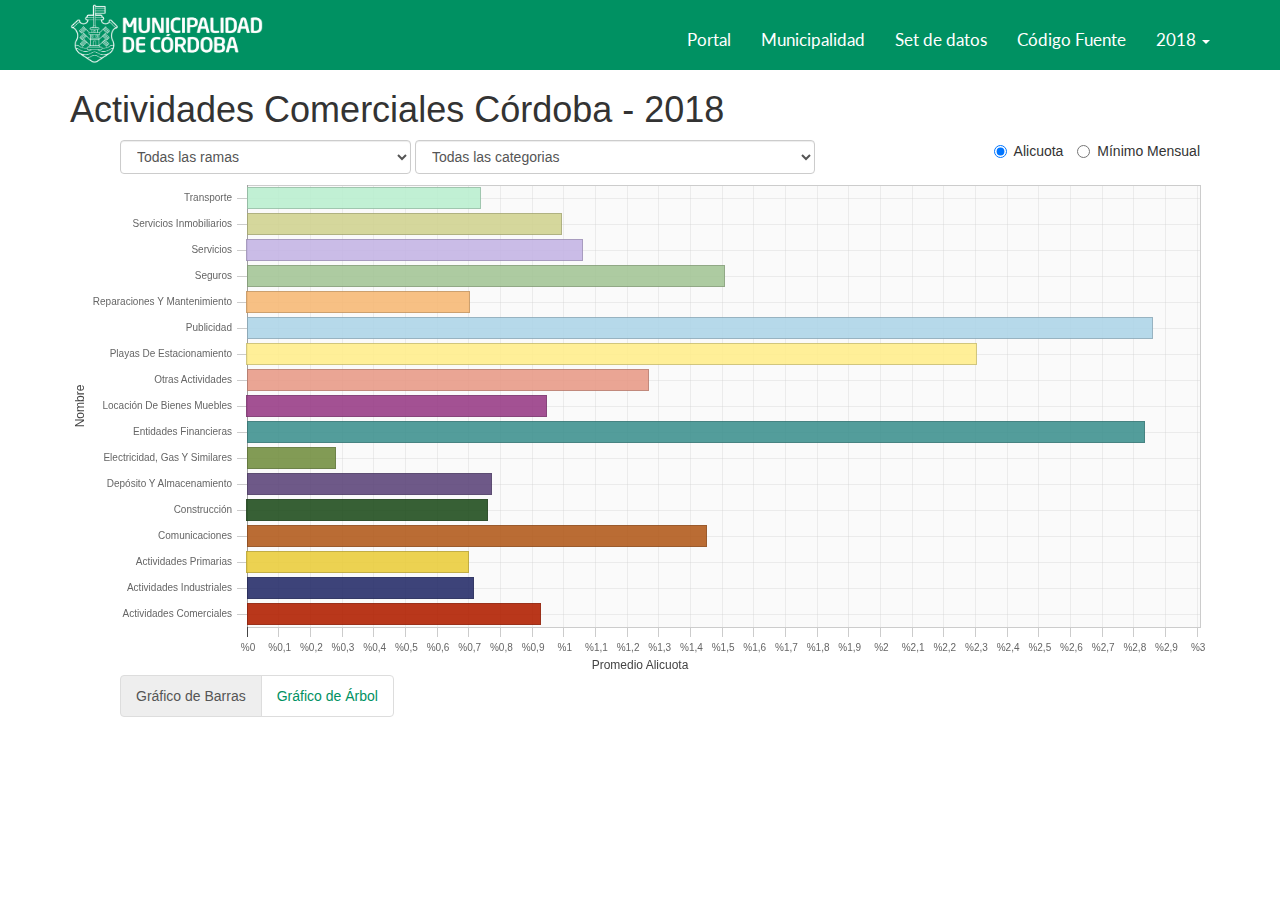
<file: 2018.html>
<!DOCTYPE html>
<html lang="es">
  <head>
    <meta charset="utf-8">
    <meta http-equiv="X-UA-Compatible" content="IE=edge">
    <meta name="viewport" content="width=device-width, initial-scale=1">
    <!-- The above 3 meta tags *must* come first in the head; any other head content must come *after* these tags -->
    <title>Ordenanza Tarifaria Anual - Ciudad de Córdoba</title>

    <!-- Bootstrap -->
    <link href="assets/css/bootstrap.min.css" rel="stylesheet">


	<!-- Google Fonts -->
	<link href='https://fonts.googleapis.com/css?family=Lato:700,400,400i,200' rel='stylesheet' type='text/css'>
	<link href='https://fonts.googleapis.com/css?family=Raleway:200,400,500,700' rel='stylesheet' type='text/css'>

	<!-- Custom CSS -->
	<link href="assets/css/basic.css" rel="stylesheet">
  <link href="assets/css/font-awesome/css/font-awesome.css" rel="stylesheet">

    <!-- HTML5 shim and Respond.js for IE8 support of HTML5 elements and media queries -->
    <!-- WARNING: Respond.js doesn't work if you view the page via file:// -->
    <!--[if lt IE 9]>
      <script src="https://oss.maxcdn.com/html5shiv/3.7.3/html5shiv.min.js"></script>
      <script src="https://oss.maxcdn.com/respond/1.4.2/respond.min.js"></script>
    <![endif]-->

  </head>
  <body class="no-title-tooltips-on-bars">
    <nav class="navbar navbar-muni navbar-fixed-top">
      <div class="container">
       <div class="navbar-header">
          <button type="button" class="navbar-toggle collapsed" data-toggle="collapse" data-target="#navbar" aria-expanded="false" aria-controls="navbar">
            <span class="sr-only">Toggle navigation</span>
            <span class="icon-bar"></span>
            <span class="icon-bar"></span>
            <span class="icon-bar"></span>
          </button>
          <a class="muni-logo-container navbar-brand" href="#"><img src="assets/images/muni-logo.png" class="img-responsive muni-logo"></a>
        </div>
        <div id="navbar" class="collapse navbar-collapse">
          <ul class="nav navbar-nav navbar-right">
            <li><a href="https://gobiernoabierto.cordoba.gob.ar/">Portal</a></li>
            <li><a href="http://cordoba.gob.ar/">Municipalidad</a></li>
            <li><a href="https://gobiernoabierto.cordoba.gob.ar/data/datos-abiertos/categoria/economia/detalle-de-la-ordenanza-tarifaria-anual-2017/200">Set de datos</a></li>
            <li><a href="https://github.com/ModernizacionMuniCBA/ordenanza-tarifaria-anual-ciudad-de-cordoba">Código Fuente</a></li>
            <li class="dropdown year">
              <a href="#" class="dropdown-toggle selectedYear" data-toggle="dropdown" role="button" aria-haspopup="true" aria-expanded="false">2018 <span class="caret"></span></a>
              <ul class="dropdown-menu lvl1">
                <li><a href="#" class="yearSelector" data-year="2018" active>2018</a></li>
                <li><a href="2017.html" class="yearSelector" data-year="2017">2017</a></li>
              </ul>
            </li>
          </ul>
        </div><!--/.nav-collapse -->
      </div>
    </nav>

    <div class="container">
        <h1>Actividades Comerciales Córdoba - 2018 </h1>
        <div class="row">
          <div class="col-sm-12">
            <div>
              <!-- Tab panes -->
              <div class="tab-content">
                <div role="tabpanel" class="tab-pane fade in active" id="barras"><span style="color:#FFF">.</span>
                  <div class="select-categoria pull-left form-inline">
                    <select class="form-control input-tamano" id="selectRamas" name="obj0" onchange="actualizarCategorias(this.value);">
                      <option value="0" selected="">Todas las ramas</option>
                    </select>
                    <select class="form-control input-tamano inline" id="selectCategorias" name="obj0" onchange="actualizarActividades(this.value)">
                      <option value="0" selected="">Todas las categorias</option>
                    </select>
                  </div>
                  <div class="radio-eleccion-datos pull-right">
                    <label class="radio-inline">
                      <input type="radio" name="radioTipoDato" id="alicuota" value="ali" checked> Alicuota
                    </label>
                    <label class="radio-inline">
                      <input type="radio" name="radioTipoDato" id="minimo" value="min"> Mínimo Mensual
                    </label>
                  </div>
                  <div class="atras-button">
                    <p><a id="atras-bar-button" href="#">
                      <i class="fa fa-angle-left" aria-hidden="true"></i> Atrás
                    </a></p>
                    <p><span class="title-categoria"></span></p></div>
                  <div id="bar-chart"></div>
                </div>
                <div role="tabpanel" class="tab-pane fade" id="arbol">
                  <div class="radio-eleccion-datos pull-right">
                    <label class="radio-inline">
                      <input type="radio" name="radioTipoDatoTM" id="alicuota" value="ali" checked> Alicuota
                    </label>
                    <label class="radio-inline">
                      <input type="radio" name="radioTipoDatoTM" id="minimo" value="min"> Mínimo
                    </label>
                  </div>
                  <div id="tree-chart"></div>
                </div>
              </div>
              <!-- Nav tabs -->
              <ul class="nav nav-tabs" role="tablist" id="myTabs">
                <li role="presentation" class="active"><a href="#barras" aria-controls="barras" role="tab" data-toggle="tab" class="tab-left" id="barra-tab">Gráfico de Barras</a></li>
                <li role="presentation"><a href="#arbol" aria-controls="arbol" role="tab" data-toggle="tab" class="tab-right" id="arbol-tab">Gráfico de Árbol</a></li>
              </ul>

            </div>
          </div>

        </div>
        <div class="blank-space"></div>
    </div><!-- /.container -->

    <!-- jQuery (necessary for Bootstrap's JavaScript plugins) -->
    <script src="https://ajax.googleapis.com/ajax/libs/jquery/1.12.4/jquery.min.js"></script>
    <!-- Include all compiled plugins (below), or include individual files as needed -->
    <script src="assets/js/2018/bootstrap.min.js"></script>
    <!-- <script src="assets/js/d3.v3.min.js"></script> -->
    <script src="assets/js/2018/d3.js"></script>
    <script src="assets/js/2018/d3plus.js"></script>
    <script src="assets/js/2018/barchart.js"></script>
    <script>
    $(document).ready(function() {
        var hash = window.location.hash.substr(1);
        if(hash == ""){
          window.location.hash = "b-a-0-0";
        }
        initGraphs();
        $('input[type=radio][name=radioTipoDato]').change(function() {
            setHash(null,null,null,null);
            updateBarChart();
        });
        $('input[type=radio][name=radioTipoDatoTM]').change(function() {
            drawTM();
        });

        $('a[data-toggle="tab"]').on('shown.bs.tab', function (e) {
          var activeTab = $(e.target).attr('id');
          setActiveTab(activeTab);
          setHash(activeTab, null, null, null);
          if(activeTab == "arbol-tab"){
            drawTM();
          }else{
            drawBarChart(currentDataset);
            // interfaceDibujar(null,null,null,null);
          }
        })
        $('#atras-bar-button').click(function(event) {
            event.preventDefault();
        });

    });
    </script>
    <script src="assets/js/index.js"></script>
    <script>
      touchAnalytics('/2018', 'Ordenanza tarifaria anual Ciudad de Cordoba 2018');
    </script>
  </body>
</html>
</file>
<file: assets/css/basic.css>
body {
	padding-top: 70px;
}

.navbar-muni{
	background-color: #009162;
	height: 70px;
}

.navbar-muni .nav>li>a:focus, .navbar-muni .nav>li>a:hover{
	background-color: #009162;
}
.navbar-muni .muni-logo-container{
	padding: 0;
	padding-left: 15px;
}
.navbar-muni .muni-logo-container .muni-logo{
	max-height: 65px;
	margin-top: 2.5px;
}

.navbar-muni .navbar-toggle .icon-bar {
    background-color: #FFF;
}

.navbar-muni.navbar-fixed-bottom .navbar-collapse, .navbar-muni.navbar-fixed-top .navbar-collapse{
	margin-top: 15px;
	border-bottom: 1px solid #009162;
}

.navbar-muni .navbar-collapse {
	background-color: #FFFFFF;
}
.navbar-muni.navbar-fixed-top .navbar-collapse .navbar-nav>li>a{
	background-color: #FFFFFF;
	color: #000;
	font-weight: 400;
	font-size: 1.2em;
	font-family: 'Lato', sans-serif;
}

.navbar-muni.navbar-fixed-top .navbar-collapse .navbar-nav>li>a:hover{
	background-color: #009162;
	color: #FFFFFF;
}

.menu-logo{
	margin-bottom: 2%;
	margin-top: -2%;
}

.menu-logo-scrolled{
	margin-left: 15%;
	margin-top: -6%;
}
.menu-container-scrolled{
	margin-top: -5%;
}




.blank-space{
	height: 100px;
}
/* Extra small devices (phones, less than 768px) */
/* No media query since this is the default in Bootstrap */
/* Small devices (tablets, 768px and up) */

.divider{
	background-color: #DEDEDE;
	height: 1px;
	width: 100%;
	margin-top: 50px;
	margin-bottom: 30px;
}
.nav-tabs{
	border-bottom: 0px;
  margin-left: 50px;
}
.nav-tabs>li>a{
	border: 1px solid #ddd;
	border-radius: 4px;
	margin:0px;
	color: #009162;
}

.nav-tabs>li.active>a,
.nav-tabs>li.active>a:focus,
.nav-tabs>li.active>a:hover{
	border: 1px solid #ddd;
	border-radius: 4px;
	margin:0px;
	background-color: #eee;

}
.nav-tabs>li>a.tab-left,
.nav-tabs>li.active>a.tab-left{
	border-top-right-radius: 0px;
	border-bottom-right-radius: 0px;
		border: 1px solid #ddd;
}

.nav-tabs>li>a.tab-right,
.nav-tabs>li.active>a.tab-right{
	border-top-left-radius: 0px;
	border-bottom-left-radius: 0px;
		border: 1px solid #ddd;
	margin-left: -1px;
}

.radio-eleccion-datos{
	margin-right: 10px;
}

.select-categoria{
	margin-left: 25px;
}
.select-categoria select{
	width: 250px;
	max-width: 250px;
}


#bar-chart{
	width: 100%;
	height: 500px;
	margin-top: 90px;
}


#node-chart, #tree-chart{
	width: 100%;
	height: 500px;
	padding-top: 20px;
	margin-bottom: 30px;
}

.no-title-tooltips-on-bars #d3plus_tooltip_id_bar .d3plus_tooltip_data_title{
	display: none!important;
}

/*#d3plus_tooltip_id_tree_map .d3plus_tooltip_data_title{
	display: inline!important;
}*/

.D3Plus_Tooltip_Footer_Custom{
	color: #999;
	font-size: 0.9em;
	margin-bottom: -20px;
	text-transform: capitalize;
}

rect.d3plus_data:hover{
	cursor: pointer;
}

.atras-button{
	margin-top: 20px;
	margin-bottom: -10px;
	margin-left: 60px;
	text-align: center;
}
.atras-button p{
	display: inline;
}

#atras-bar-button{
	float: left;
	color: inherit;

}

#atras-bar-button:hover{
	text-decoration:underline;
}

.title-categoria{
	font-size: 0.9em;
}


@media(min-width:375px){
	.select-categoria{
		margin-left: 5px;
	}
	.select-categoria select{
		width: 340px;
		max-width: 340px;
	}
}
@media(min-width:414px){
	.select-categoria{
		margin-left: 5px;
	}
	.select-categoria select{
		width: 375px;
		max-width: 375px;
	}
	#bar-chart{
		margin-top: 80px;
	}
}


@media(min-width:768px){
	.select-categoria{
		margin-left: 10px;
	}
	.select-categoria select{
		width: 300px;
		max-width: 300px;
	}
	.navbar-muni.navbar-fixed-top .navbar-collapse .navbar-nav>li>a{
		background-color: #009162;
		color: #FFFFFF;
		padding-bottom: 5px;
	}

	.navbar-muni.navbar-fixed-top .navbar-collapse .navbar-nav>li>a:hover{
		background-color: #009162;
		color: #FFFFFF;
		border-bottom: 3px solid #00c075;

	}
	.navbar-muni .navbar-collapse {
		background-color: #009162;
	}
	#bar-chart{
		margin-top: 40px;
	}
}
/* Medium devices (desktops, 992px and up) */

@media(min-width:992px){
	.select-categoria{
		margin-left: 50px;
	}
	.select-categoria select{
		width: 400px;
		max-width: 400px;
	}
	#bar-chart{
		margin-top: 40px;
	}
}

/* Large devices (large desktops, 1200px and up) */

@media(min-width:1200px){
	#bar-chart{
		margin-top: 15px;
	}
}
</file>
<file: assets/css/bsMuniCba.css>
/*
    Author     : Gaston F. Ramirez
*/
html {
  position: relative;
  min-height: 100%;
}
body {
  /* Margin bottom by footer height */
  /*margin-bottom: 500px;*/
  background-color: #FFF;
  margin: 0;
  min-height: 100%;
  font-family: "Lato", sans-serif;
}
.push-footer{
  min-height: 100%;
  /* equal to footer height */
  margin-bottom: -142px;
}

.push-footer:after {
  content: "";
  display: block;
}
.visuallyhidden {
  border: 0;
  clip: rect(0 0 0 0);
  height: 1px;
  margin: -1px;
  overflow: hidden;
  padding: 0;
  position: absolute;
  width: 1px;
}
a:hover, a:focus{
  color: #00a665;
  text-decoration: none;
  -webkit-transition: all 0.3s ease;
  -moz-transition: all 0.3s ease;
  transition: all 0.3s ease;
}

.hide{
  display: none;
  transition: all .2s ease-in-out;
  -webkit-transition: all .2s ease-in-out;
}

.nav-expander.is-open{
  display: none;
}

/* Fonts */

@font-face {
  font-family: Gotham Rounded;
  font-weight: 600;
  src: url("../fonts/Gotham-Rounded-Medium.otf");
}

@font-face {
  font-family: Gotham Rounded;
  font-weight: 700;
  src: url("../fonts/Gotham-Rounded-Bold.otf");
}


.navbar-gaMuniCba{
  background-color: #FFF;
  width: 100%;
  height: 75px;
  z-index: 999;
  border: 0;
  border-bottom: 1px solid #EEEEEE;
}
.navbar-gaMuniCba .navbar-header{
  width: 100%;
  margin-bottom: -30px;
}
.navbar-gaMuniCba .navbar-brand{
  width: 60px;
  height: 60px;
  padding: 0;
  margin-top: 5px;
  margin-left: 15px;
}
.menuLogo{
  width: 50px;
  display: inline-block;
}

.sqGA{
  width: 160px;
  height: 75px;
  background-color: #00a665;
  display: inline-block;
  color: #FFF;
  overflow: hidden;
  padding: 17.5px 7px;
  text-align: center;
}
.sqGA.inverse{
  background-color: transparent;
  color: #00a665;
}
.sqGA.inverse a{
    color: #00a665;
}
.logoGA{
  margin: 0px;
  font-family: "Circular", sans-serif;
  font-weight: 500;
  text-align: left;
  display: inline-block;
  font-size: 1.55em;
  line-height: 0.85em;
  vertical-align: 3px;
  margin-left: 7.5px;
}
.logoGAG{
  width: 35px;
  display: inline-block;
}
.logoGAG .stGA{
  fill: #FFF;
}
.sqGA.inverse .logoGAG .stGA{
  fill: #00a665;
}


.presupuesto-muniCba .logoGABar{
  margin-left: 5px;
}

.navbar-gaMuniCba .nav.navbar-nav.navbar-right li a{
  text-transform: uppercase;
  font-weight: 100;
  font-size: 1.15em;
  margin-top: 30px;
  margin-left: 5px;
  padding: 5px;
}
.navbar-gaMuniCba .nav.navbar-nav.navbar-right .dropdown-menu li a{
  text-transform: uppercase;
  font-weight: 100;
  font-size: 1.15em;
  margin-top: 0px;
  margin-left: 0px;
  padding: 5px 10px;
}

.navbar-default .navbar-nav>li>a:focus,
.navbar-default .navbar-nav>li>a:hover,
.navbar-default .navbar-nav>li>a.active{
  color:#000;
  -webkit-transition: all 0.3s ease;
  -moz-transition: all 0.3s ease;
  transition: all 0.3s ease;
}

/*-------------------------------*/
/*       Hamburger-Cross         */
/*-------------------------------*/

.hamburger {
  background: transparent;
  border: none;
  display: block;
  height: 32px;
  margin-right: -10px;
  position: relative;
  top: 20px;
  width: 32px;
  z-index: 999;
  padding: 10px;
}

.hamburger.is-open{
  top: 15px;
}

.hamburger:hover { outline: none; }

.hamburger:focus { outline: none; }

.hamburger:active { outline: none; }

.hamburger.is-closed:before {
  -webkit-transform: translate3d(0, 0, 0);
  -webkit-transition: all 0.35s ease-in-out;
  color: #ffffff;
  content: '';
  display: block;
  font-size: 14px;
  line-height: 32px;
  opacity: 0;
  text-align: center;
  width: 30px;
}

.hamburger.is-closed .hamb-top {
  -webkit-transition: all 0.35s ease-in-out;
  background-color: rgba(35,207,95, 0.7);
  top: 5px;
  width: 32px;
}

.hamburger.is-closed .hamb-middle {
  background-color: rgba(35,207,95, 0.7);
  margin-top: -2px;
  top: 50%;
  width: 32px;
}

.hamburger.is-closed .hamb-bottom {
  -webkit-transition: all 0.35s ease-in-out;
  background-color: rgba(35,207,95, 0.7);
  bottom: 5px;
  width: 32px;
}

.hamburger.is-closed .hamb-top, .hamburger.is-closed .hamb-middle, .hamburger.is-closed .hamb-bottom, .hamburger.is-open .hamb-top, .hamburger.is-open .hamb-middle, .hamburger.is-open .hamb-bottom {
  height: 4px;
  left: 0;
  position: absolute;
  width: 32px;
  margin-left: 10px;
}

.hamburger.is-open .hamb-top {
  -webkit-transform: rotate(45deg);
  -webkit-transition: -webkit-transform 0.2s cubic-bezier(0.73, 1, 0.28, 0.08);
  background-color: #00a665;
  margin-top: -2px;
  top: 50%;
}

.hamburger.is-open .hamb-middle {
  background-color: #00a665;
  display: none;
}

.hamburger.is-open .hamb-bottom {
  -webkit-transform: rotate(-45deg);
  -webkit-transition: -webkit-transform 0.2s cubic-bezier(0.73, 1, 0.28, 0.08);
  background-color: #00a665;
  margin-top: -2px;
  top: 50%;
}

.hamburger.is-open:before {
  -webkit-transform: translate3d(0, 0, 0);
  -webkit-transition: all 0.35s ease-in-out;
  color: #00a665;
  content: '';
  display: block;
  font-size: 14px;
  line-height: 32px;
  opacity: 0;
  text-align: center;
  width: 100px;
}

.hamburger.is-open:hover before {
  -webkit-transform: translate3d(-100px, 0, 0);
  -webkit-transition: all 0.35s ease-in-out;
  display: block;
  opacity: 1;
}


.nav-buscar {
    float: left;
    background-color: #00a665;
    height: 90px;
    display: none;
}
.fa-search.fa-4x{
  font-size: 3em;
}
.cerrar.fa-3x{
  font-size: 2em;
}
.nav-buscar .form-control{
  background-color: #00a665;
  color: #FFFFFF;
  height: 40px;
  font-size: 1.1em;
  margin-top: 25px;
  font-style: italic;
  font-weight: 100;
  border: none;
  box-shadow: none;
  border-bottom: 1px solid #FFFFFF;
  border-radius: 0px;
}
.nav-buscar .btn-default{
  background-color: #00a665;
  color: #FFFFFF;
  height: 60px;
  width: 60px;
  border:0;
  margin-top: 15px;
}
.nav-buscar .btn-default:active,
.nav-buscar .btn-default:focus{
  background-color: #00a665;
  color: #2CBE99;
  outline: none;
  box-shadow: none;
}

.nav-buscar ::-webkit-input-placeholder { /* WebKit, Blink, Edge */
    color:    #FFFFFF;
}
.nav-buscar :-moz-placeholder { /* Mozilla Firefox 4 to 18 */
   color:    #FFFFFF;
   opacity:  1;
}
.nav-buscar ::-moz-placeholder { /* Mozilla Firefox 19+ */
   color:    #FFFFFF;
   opacity:  1;
}
.nav-buscar :-ms-input-placeholder { /* Internet Explorer 10-11 */
   color:    #FFFFFF;
}
.nav-buscar ::-ms-input-placeholder { /* Microsoft Edge */
   color:    #FFFFFF;
}


nav ul li a,
nav ul li a:after,
nav ul li a:before {
  transition: all .5s;
}
/* stroke */
.stroke ul li a,{
  position: relative;
}
.stroke ul li a:after{
  position: absolute;
  bottom: 0;
  left: 0;
  right: 0;
  margin: auto;
  width: 0%;
  content: '.';
  color: transparent;
  background: #00a665;
  height: 3px;
  margin-top: -10px;
}
.stroke ul .dropdown-menu li a:after {
    position: relative;
    display: inherit;
    margin: auto;
    width: 0%;
    content: '.';
    color: transparent;
    background: #00a665;
    height: 3px;
}
.stroke ul li a:hover:after {
  width: 100%;
}
.stroke ul li a.active:after {
  width: 100%;
}




/* Vecino */
.vecinoBg{
  background-color: #00a665;
  color: #FFFFFF;
  text-align: center;
  padding: 0px 0px 20px 0px;
  margin-top: 50px;
}

.vecinoBg h2{
  font-size: 1.75em;
  text-transform: uppercase;
  font-weight: 900;
  text-align: center;
}
.vecinoBg h3{
  font-size: 1.5em;
  font-weight: 700;
}
.vecinoBg a{
  color: #FFFFFF;
  font-size: 1em;
  font-weight: 900;
}
.vecinoBg a:hover{
  text-decoration: underline;
}

/* FOOTER */
footer{
  padding-bottom: 20px;
  background-color: #FFF;
}
.footer-logos{
  display: flex;
  align-items: center;
  margin-top: 35px;
}
.footer-logos-row{
  margin: 0 auto;
}
.texto-derecha{
  text-align: right;
  margin-top: 20px;
}
.footer-derecha{
  border-left: 4px solid #00a665;
}
.tituloGA-footer{
  color: #00a665;
  font-family: "Gotham Rounded";
  font-weight: 600;
  text-transform: uppercase;
  font-size: 1.5em;
  line-height: 1em;
  margin-bottom: 5px;
}
.redesSociales{
    padding-bottom: 15px;
}
.redesSociales a{
  color: #00a665;
  transition: all .2s ease-in-out;
  -webkit-transition: all .2s ease-in-out;
}
.redesSociales a:hover{
  color: #FFF;
}
.redesSociales a:hover span.fa-stack{
  border: 7px solid #00a665;
  border-radius: 50%;
}
.redesSociales a:hover .fa-stack-2x{
  margin-top: -4px;
  font-size: 1.75em;
  margin-left: -2.5px;
}
.redesSociales a:hover .fa-stack-1x{
  color: #00a665;
  margin-top: -6.5px;
}

.redesSociales a:hover .github .fa-stack-2x{
  margin-top: -5px;
  font-size: 1.85em;
  margin-left: -3px;
}
.redesSociales a:hover .github .fa-stack-1x{
  color: #00a665;
  margin-top: -7px;
}

.redesSociales .fa-stack-1x{
  margin-top: 1px;
}

.redesSociales .github .fa-stack-1x{
  margin-top: 0px;
}


.lista-links a{
  color: #3A3A3A;
  text-transform: uppercase;
  font-size: 1.25em;
  font-weight: 500;
}
.linksFooter{
  margin-top: 20px;
}
.lista-links a:hover{
  color: #00a665;
}
.lista-links a.disabled, .lista-links a.disabled:hover {
  color: #888;
}

.lista-links .link{
    margin: 10px 0px;
}


.lista-links .separador-link{
  height: 3px;
  width: 15px;
  background-color: #3A3A3A;
}
.logoFooter{
  max-width: 100%;
  margin-top: 6px;
}
footer .copyr{
  color: #00a665;
  font-size: 1.3em;
  margin-top: 30px;
  float:left;
}
footer .copyr p{

  float: right;
}
.licenses-close-btn{
  font-size: 1.5em;
  margin-top: 10px;
}
.licenses-close-btn:hover{
  cursor: pointer;
}
footer .rowConvenios{
  margin-top: 40px;
}
footer .rowConvenios .titConvenios{
  background-color: #00a665;
  color: #FFF;
  font-weight: 500;
  text-transform: uppercase;
  padding: 5px 15px;
  font-size: 1.5em;
  text-align: right;
  margin-left:-15px;
}
footer .rowConvenios a{
  margin: 0 auto;
  display: inherit;
  opacity: 0.75;
}
footer .rowConvenios a:hover{
  opacity: 1;
}
footer .rowConvenios .imgLogoFooter{
  max-height: 50px!important;
  text-align: center;
  margin: 0 auto;
  margin-top: 15px;
  display: inherit;
}

/*Titulo*/
.TituloEjecuciones {
    background-color: #006B5E;
    padding: 20px 60px;
    font-size: 1.75em;
    text-transform: uppercase;
    line-height: 1.1em;
    font-weight: 300;
    font-style: italic;
    color: #FFFFFF;
    margin-top: 10px;
}
/*		4. Botones		*/
.btn.btn-muniCba {
    color: #fff;
    background-color: #00a665;
    border-color: #1BA34B;
}

.btn.btn-muniCba:hover{
	background-color: #1BA34B;
}
.btn-muniCba.active,
.btn-muniCba:active,
.open>.dropdown-toggle.btn-muniCba {
    color: #fff;
    background-color: #1BA34B;
    border-color: #1BA34B;
}

.btn.btn-muniCba.inverso {
    color: #1BA34B;
    background-color: #EEEEEE;
    border-color: #1BA34B;
}

.btn.btn-muniCba.inverso:hover{
	background-color: #DADADA;
}
.btn-muniCba.inverso.active,
.btn-muniCba.inverso:active,
.open>.dropdown-toggle.btn-muniCba.inverso {
    color: #009162;
    background-color: #FFF;
    border-color: #1BA34B;
}





a.nav-expander {
  background: #FFFFFF;;
  color: #FFFFFF;
  display: block;
  transition: right 0.3s ease-in-out 0s;
  z-index: 12;
  transition: right 0.3s ease-in-out 0s;
  -webkit-transition: right 0.3s ease-in-out 0s;
  -moz-transition: right 0.3s ease-in-out 0s;
  -o-transition: right 0.3s ease-in-out 0s;
  right: 30px;
}
a.nav-expander.is-closed{
  height: 32px;
}
a.nav-expander.is-open{
  height: 50px;
  border: 0.1px solid #999;
}
a.nav-expander:hover {
  cursor: pointer;
}

a.nav-expander.fixed {
  position: fixed;
}

.nav-expanded a.nav-expander.fixed {
    right: 22em;
    background: #FFF;
    padding: 0px 30px;
}

nav.nav-side {
  background: #FFFFFF;
  border-left: 1px solid #999999;
  display: block;
  height: 100%;
  overflow: auto;
  position: fixed;
  right: -20em;
  font-size: 15px;
  top: 0;
  width: 20em;
  z-index: 2000;

  transition: right 0.3s ease-in-out 0s;
  -webkit-transition: right 0.3s ease-in-out 0s;
  -moz-transition: right 0.3s ease-in-out 0s;
  -o-transition: right 0.3s ease-in-out 0s;

}
.nav-expanded nav {
  right: 0;
}

body.nav-expanded {
  margin-left: 0em;
  transition: right 0.4s ease-in-out 0s;
  -webkit-transition: right 0.4s ease-in-out 0s;
  -moz-transition: right 0.4s ease-in-out 0s;
  -o-transition: right 0.4s ease-in-out 0s;
}

#nav-close {
  font-family: "Helvetica Neue",Helvetica,Arial,sans-serif;
  font-weight: 300;
  font-size: 24px;
  padding-right: 10px;
}

.main-menu {
  padding-top: 12px;
}

.main-menu li {
  border-bottom: 1px solid #999999;
  margin-left: 20px;
  font-size: 18px;
  padding: 12px;
}

.main-menu a {
  color: #6D6D6D;
  text-decoration: none;
}

.main-menu a:hover,
.main-menu a.active{
  color: #2CBE99;
  text-decoration: none;
  -webkit-transition: all 0.3s ease;
  -moz-transition: all 0.3s ease;
  transition: all 0.3s ease;
}

.main-menu li .sub-nav {
  border-bottom: 0px;
  padding: 4px;
}

.main-menu a .caret {
	width: 0;
	height: 0;
	display: inline-block;
	vertical-align: top;
	border-top: 4px solid #4f5963;
	border-right: 4px solid transparent;
	border-left: 4px solid transparent;
	content: "";
    margin-top: 8px;
}

.main-menu a:hover .caret {
	border-top-color: #4f5963;
}

.main-menu  a > li.open > .caret {
	border-top: none;
	border-bottom: 4px solid #4f5963;
	border-right: 4px solid transparent;
	border-left: 4px solid transparent;
}

.main-menu a:hover > li.open > .caret {
	border-bottom-color: #4f5963;
}

.icon:before {
  font-family: 'FontAwesome';
  font-style: normal;
  font-variant: normal;
  font-weight: normal;
  line-height: 1;
  text-transform: none;
  content: '\f105';
}

.main-menu a > li > span.icon {
  float: right;
  margin: 0.1em 1.7em -0.1em 0;
  opacity: 0;
  -webkit-transition: all 0.2s ease-in-out;
  -moz-transition: all 0.2s ease-in-out;
  -o-transition: all 0.2s ease-in-out;
  transition: all 0.2s ease-in-out;

}

.main-menu a:hover > li > span.icon {
  float: right;
  margin: 0.1em 0.8em -0.1em 0;
  opacity: 1;
}

.global-margin {
    margin: 50px;
}

.logo-loading {
    position: relative;
}


.logo-loading .bottom, .logo-loading .top {
    background: white;
    display: block;
    position: absolute;
    width: 100%;
    top: 0;
    right: 0;
    -webkit-animation: logo-loading 1.2s cubic-bezier(.2,.65,.2,1) 3;
    animation: logo-loading 1.2s cubic-bezier(.2,.65,.2,1) 3;
}
.logo-loading .bottom{
  height: 58px;
}
.logo-loading .top {
  height: 42px;
}

.logo-loading .bottom {
    top: 42px;
}
.logo-loading .top {
    -webkit-animation-delay: .25s;
    animation-delay: .25s;
}
@keyframes logo-loading{
  0%{
    background:#fff;
    -webkit-transform:translate(-100%);
    transform:translate(-100%)
    }
  40%{
    background:#fff;
    -webkit-transform:translate(0);
    transform:translate(0)
    }
  80%,to{
    background:#fff;
    -webkit-transform:translate(100%);
    transform:translate(100%)
  }
}

.navbar-nav>li>.dropdown-menu.lvl1, ul.dropdown-menu.lvl1{
      border: 1px solid #00a665;
}

.navbar-gaMuniCba .nav.navbar-nav.navbar-right .dropdown-menu.lvl1 li a{
  text-transform: none;
  font-style: italic;
  font-weight: 100;
  font-size: 1.15em;
  margin: 0px 0px;
  padding: 10px 15px;
  transition: none;
}

.navbar-gaMuniCba .nav.navbar-nav.navbar-right .dropdown-menu.lvl1 li a:hover{
  background-color: #00a665;
  transition: all 0.35s ease-in-out;
  color: #FFFFFF;
}
.navbar-gaMuniCba .nav.navbar-nav.navbar-right .dropdown-menu.lvl1 li a:focus{
  background-color: #FF0059;
  color:#FFFFFF;
  transition: all 0.35s ease-in-out;
}
.stroke ul .dropdown-menu.lvl1 li a:after{
  display: none;
}

.menuLogo .st0, .blockchain .st0, .resultado .st0, .card-icono .st0, .logoFooter .st0 {
  fill: #00a665;
}
/* Footer Logos SVG */

#modernizacion .st0 {
  fill: #C0C0C0;
  transition: all .2s ease-in-out;
  -webkit-transition: all .2s ease-in-out;
}

#modernizacion .st1 {
  fill: #C8C8C8;
  transition: all .2s ease-in-out;
  -webkit-transition: all .2s ease-in-out;
}

#modernizacion .st2 {
  fill: #767676;
  stroke: #767676;
  stroke-miterlimit: 10;
  transition: all .2s ease-in-out;
  -webkit-transition: all .2s ease-in-out;
}

#modernizacion .st3 {
  fill: #6F6F6F;
  transition: all .2s ease-in-out;
  -webkit-transition: all .2s ease-in-out;
}

#modernizacion .st4 {
  fill: #717171;
  transition: all .2s ease-in-out;
  -webkit-transition: all .2s ease-in-out;
}

#modernizacion .st5 {
  fill: #202020;
  transition: all .2s ease-in-out;
  -webkit-transition: all .2s ease-in-out;
}

#modernizacion .st6 {
  fill: #FFFFFF;
  transition: all .2s ease-in-out;
  -webkit-transition: all .2s ease-in-out;
}

#modernizacion .st7 {
  fill: #6C6C6C;
  transition: all .2s ease-in-out;
  -webkit-transition: all .2s ease-in-out;
}

#modernizacion:hover .st0 {
  fill: #FFC10E;
  transition: all .2s ease-in-out;
  -webkit-transition: all .2s ease-in-out;
}

#modernizacion:hover .st1 {
  fill: #FBBB80;
  transition: all .2s ease-in-out;
  -webkit-transition: all .2s ease-in-out;
}

#modernizacion:hover .st2 {
  fill: #2DA34A;
  stroke: #2DA34A;
  stroke-miterlimit: 10;
  transition: all .2s ease-in-out;
  -webkit-transition: all .2s ease-in-out;
}

#modernizacion:hover .st3 {
  fill: #0094D4;
  transition: all .2s ease-in-out;
  -webkit-transition: all .2s ease-in-out;
}

#modernizacion:hover .st4 {
  fill: #EE4023;
  transition: all .2s ease-in-out;
  -webkit-transition: all .2s ease-in-out;
}

#modernizacion:hover .st5 {
  fill: #202020;
  transition: all .2s ease-in-out;
  -webkit-transition: all .2s ease-in-out;
}

#modernizacion:hover .st6 {
  fill: #FFFFFF;
  transition: all .2s ease-in-out;
  -webkit-transition: all .2s ease-in-out;
}

#modernizacion:hover .st7 {
  fill: #0094D4;
  transition: all .2s ease-in-out;
  -webkit-transition: all .2s ease-in-out;
}

#fca .cls-1 {
  fill: #4d4d4d;
  transition: all .2s ease-in-out;
  -webkit-transition: all .2s ease-in-out;
}

#fca .cls-2 {
  fill: #8c8c8c;
  transition: all .2s ease-in-out;
  -webkit-transition: all .2s ease-in-out;
}

#fca:hover .cls-1 {
  fill: #FF0000;
  transition: all .2s ease-in-out;
  -webkit-transition: all .2s ease-in-out;
}

#fca:hover .cls-2 {
  fill: #55BF0E;
  transition: all .2s ease-in-out;
  -webkit-transition: all .2s ease-in-out;
}

#aip .st0 {
  fill: #555555;
  transition: all .2s ease-in-out;
  -webkit-transition: all .2s ease-in-out;
}

#aip .st1 {
  fill: #626262;
  transition: all .2s ease-in-out;
  -webkit-transition: all .2s ease-in-out;
}

#aip .st2 {
  fill: #A2A2A2;
  transition: all .2s ease-in-out;
  -webkit-transition: all .2s ease-in-out;
}

#aip .st3 {
  fill: #949494;
  transition: all .2s ease-in-out;
  -webkit-transition: all .2s ease-in-out;
}

#aip .st4 {
  fill: #8E8E8E;
  transition: all .2s ease-in-out;
  -webkit-transition: all .2s ease-in-out;
}

#aip .st5 {
  fill: #ABABAB;
  transition: all .2s ease-in-out;
  -webkit-transition: all .2s ease-in-out;
}

#aip .st6 {
  fill: #484848;
  transition: all .2s ease-in-out;
  -webkit-transition: all .2s ease-in-out;
}

#aip .st7 {
  fill: #FEFEFE;
  transition: all .2s ease-in-out;
  -webkit-transition: all .2s ease-in-out;
}

#aip .st8 {
  fill: #ABABAB;
  transition: all .2s ease-in-out;
  -webkit-transition: all .2s ease-in-out;
}

#aip:hover .st0 {
  fill: #555555;
  transition: all .2s ease-in-out;
  -webkit-transition: all .2s ease-in-out;
}

#aip:hover .st1 {
  fill: #3366CB;
  transition: all .2s ease-in-out;
  -webkit-transition: all .2s ease-in-out;
}

#aip:hover .st2 {
  fill: #66CB66;
  transition: all .2s ease-in-out;
  -webkit-transition: all .2s ease-in-out;
}

#aip:hover .st3 {
  fill: #6698FE;
  transition: all .2s ease-in-out;
  -webkit-transition: all .2s ease-in-out;
}

#aip:hover .st4 {
  fill: #FE6633;
  transition: all .2s ease-in-out;
  -webkit-transition: all .2s ease-in-out;
}

#aip:hover .st5 {
  fill: #FE9833;
  transition: all .2s ease-in-out;
  -webkit-transition: all .2s ease-in-out;
}

#aip:hover .st6 {
  fill: #CB0066;
  transition: all .2s ease-in-out;
  -webkit-transition: all .2s ease-in-out;
}

#aip:hover .st7 {
  fill: #FEFEFE;
  transition: all .2s ease-in-out;
  -webkit-transition: all .2s ease-in-out;
}

#aip:hover .st8 {
  fill: #98CB33;
  transition: all .2s ease-in-out;
  -webkit-transition: all .2s ease-in-out;
}

#narino .st0 {
  fill: #555555;
  transition: all .2s ease-in-out;
  -webkit-transition: all .2s ease-in-out;
}

#narino .st1 {
  fill: #737373;
  transition: all .2s ease-in-out;
  -webkit-transition: all .2s ease-in-out;
}

#narino .st2 {
  fill: #C6C6C6;
  transition: all .2s ease-in-out;
  -webkit-transition: all .2s ease-in-out;
}

#narino .st3 {
  fill: #9D9D9D;
  transition: all .2s ease-in-out;
  -webkit-transition: all .2s ease-in-out;
}

#narino .st4 {
  fill: #555555;
  transition: all .2s ease-in-out;
  -webkit-transition: all .2s ease-in-out;
}

#narino:hover .st0 {
  fill: #CB2128;
  transition: all .2s ease-in-out;
  -webkit-transition: all .2s ease-in-out;
}

#narino:hover .st1 {
  fill: #009BD2;
  transition: all .2s ease-in-out;
  -webkit-transition: all .2s ease-in-out;
}

#narino:hover .st2 {
  fill: #F1C93D;
  transition: all .2s ease-in-out;
  -webkit-transition: all .2s ease-in-out;
}

#narino:hover .st3 {
  fill: #89B64B;
  transition: all .2s ease-in-out;
  -webkit-transition: all .2s ease-in-out;
}

#narino:hover .st4 {
  fill: #4F5660;
  transition: all .2s ease-in-out;
  -webkit-transition: all .2s ease-in-out;
}

#ucc .cls-1{fill:#6C6C6C;}
</file>
<file: assets/css/bsMuniCba-responsiveness.css>
@media (min-width: 375px) {
  h3.noticias{
    font-size: 3em;
    margin-top: 27px;
  }
  .nav-buscar .form-control{
    font-size: 1.4em;
    height: 40px;
  }
  #nav-close{
    visibility: hidden;
  }
  .nav-expander.is-open{
    display: inline-block;
  }
}
/* Media Queries */
/*Small devices (landscape phones, 424px and up)*/
@media (min-width: 424px) {
  h3.noticias{
    font-size: 4em;
    margin-top: 27px;
  }
}
/*Small devices (landscape phones, 544px and up)*/
@media (min-width: 544px) {

}

/*Medium devices (tablets, 768px and up)*/
@media (min-width: 768px) {
  .no-border-b-tablet {
    border-bottom: none;
  }
  .nav-buscar {
      height: 90px;
  }
  .nav-buscar .form-control{
    font-size: 1.5em;
  }
  .layer.trama.trama-8{
    width: 200px;
    height: 200px;
    z-index: 1;
    top: 265px;
    left: 540px;
  }
  .logoFooter{
    margin-top: 11px;
  }
  .border-768-r{
    border-right: 1px solid #BBBBBB;
  }
  .border-768-b{
    padding-bottom: 10px;
    border-bottom: 1px solid #BBBBBB;
  }
  .layer.trama.trama-5{
    width: 250px;
    height: 250px;
    top: 0px;
    left: 300px;
    z-index: 1;
  }
  .imageHome{
    height: 500px;
  }
  .layer.trama.introduccion{
    height: 500px;
  }
  #l1{
    padding-left: 50px;
    padding-top:150px;
  }
  .newsCard{
    background-color: transparent;
    width: 100%;
    height:500px;
    display: flex;
    align-items: center;
  }
}

/*Large devices (desktops, 992px and up)*/
@media (min-width: 992px) {
  .a-opinar{
    background-color: #ff0059 !important;
    color: #FFF !important;
  }
  .border-b-mob{
    border-bottom: none;
  }
  .logo-loading .bottom{
    height: 84px;
  }
  .logo-loading .top {
    height: 56px;
  }

  .logo-loading .bottom {
      top: 56px;
  }
  .nav-buscar {
      height: 90px;
  }
  .nav-buscar .form-control{
    font-size: 1.5em;
    height: 60px;
  }
  .fa-search.fa-4x{
    font-size: 4em;
  }
  .cerrar.fa-3x{
    font-size: 3em;
  }
  .layer.trama.trama-3{
    width: 400px;
    height: 400px;
    top: 0px;
    left: 430px;
    z-index: 1;
  }
  .navbar-gaMuniCba .navbar-header{
    margin-bottom: -35px;
  }
  .logoFooter{
    margin-top: 6px;
  }
  footer .copyr{
    float:right;
  }
  footer .rowConvenios .imgLogoFooter{
    margin-top: -5px;
  }
  .border-768-r{
    border-right: 0px;
  }
  .border-768-b{
    border-bottom: 0px;
  }
  .border-b-r{
    border-bottom: 1px solid #BBBBBB;
    border-right: 1px solid #BBBBBB;
  }
  .border-b{
    border-bottom: 1px solid #BBBBBB;
  }
  .border-r{
    border-right: 1px solid #BBBBBB;
  }

  .logo {
  	margin-left: -60px;
  	margin-top: -70px;
  }
  .menuLogo{
    margin-left: -15px;
  }
  .navbar-gaMuniCba{
    height: 75px;
  }

  .menuLogo{
    width: 67.5px;
  }

  .hamburger {
    background: transparent;
    border: none;
    display: block;
    height: 32px;
    margin-right: 15px;
    position: relative;
    top: 20px;
    width: 32px;
    z-index: 999;
  }
  .container-fluid.inFContainer{
    padding-top: 75px;
  }
  .vecinoBg h2{
    font-size: 3.5em;
    text-transform: uppercase;
    font-weight: 700;
  }
  .vecinoBg h3{
    font-size: 3.5em;
    font-weight: 700;
  }
  .vecinoBg a{
    color: #FFFFFF;
    font-size: 4.5em;
    font-weight: 900;
  }
  .navbar-gaMuniCba .navbar-header{
    width: 205px;
  }
  .mHeight{
    height: 250.5px;
  }
  .minHeight{
    min-height: 250px;
  }
  /*.tarjetaDato{
    height: 250px;
  }*/

  .col-descargas{
    padding-left: 0px;
    padding-right: 12px;
    margin-bottom: 10px;
  }
  .newsCard-img{
    height: 300px;
    display: flex;
    align-items: center;
  }
  .newsCard-img-holder{
    height: 300px;
    display: flex;
    align-items: center;
  }
  .newsCard{
    height: 500px;
  }
  .layer.verde{
    height: 500px;
  }
  .layer.celeste{
    height: 500px;
  }
  .newsCard-img{
    height: 500px;
  }
  .newsCard-img-holder{
    height: 500px;
  }
}

/*Extra large devices (large desktops, 1200px and up)*/
@media (min-width: 1200px) {
  .tarjetaDato a{
    text-decoration: none;
  }
  .tarjetaDato a:hover{
    text-decoration: underline;
  }
  .row-no-margin{
    /*margin-right: -15px;*/
  }
  .tarjetaDato.especial .numero-tarjetaDato{
    font-size: 9em;
  }
  .tarjetaDato.especial .titulo-tarjetaDato{
    margin-top: 35px;
  }
  .tarjetaDato .titulo-destacado-tarjetaDato{
    font-size: 1.25em;
  }
  .tarjetaDato .dato-descargado h3{
    font-size: 1.15em;
    text-overflow: ellipsis;
    white-space: nowrap;
  }
  .tarjetaDato .dato-descargado p{
    font-size: 0.9em;
  }
  .logo {
    margin-left: -60px;
    margin-top: -90px;
  }
  .tl-headline.tl-headline-title{
    font-size: 2.5em!important;
    line-height: 1.1em!important;
    font-weight: 700;
    color: #6D6D6D;
    text-transform: uppercase;
  }
  .tl-timeline p{
    font-size: 1.5em !important;
    font-weight: 100;
    color: #6D6D6D;
    /*text-transform: uppercase;*/
  }
.navbar-gaMuniCba .nav.navbar-nav.navbar-right li a{
  margin-left: 10px;
}
.col-subidos{
  padding-left: 15px;
  padding-right: 15px;
}
.col-descargas{
  padding-left: 0px;
  padding-right: 30px;
}
}

@media (min-width: 1400px) {

}

@media (min-width: 992px) {

}
</file>
<file: assets/css/presupuesto.css>
/*  GENERALES */

body{
  background-color: #EEEEEE;
}

.fireworks{
  z-index: 1001;
}
#afectacion a{
  -webkit-transition: all 0.3s ease;
  -moz-transition: all 0.3s ease;
  transition: all 0.3s ease;
}

#afectacion a:hover,
#afectacion a:focus{
  color:#CE5637;
  -webkit-transition: all 0.3s ease;
  -moz-transition: all 0.3s ease;
  transition: all 0.3s ease;
}

#gastos_corrientes a,
#gastos_capital a{
  -webkit-transition: all 0.3s ease;
  -moz-transition: all 0.3s ease;
  transition: all 0.3s ease;
}

#gastos_corrientes a:hover,
#gastos_corrientes a:focus,
#gastos_capital a:hover,
#gastos_capital a:focus{
  color:#00B2B0;
  -webkit-transition: all 0.3s ease;
  -moz-transition: all 0.3s ease;
  transition: all 0.3s ease;
}


#capital a{
  -webkit-transition: all 0.3s ease;
  -moz-transition: all 0.3s ease;
  transition: all 0.3s ease;
}

#capital a:hover,
#capital a:focus{
  color:#C83560;
  -webkit-transition: all 0.3s ease;
  -moz-transition: all 0.3s ease;
  transition: all 0.3s ease;
}

#corrientes a{
  -webkit-transition: all 0.3s ease;
  -moz-transition: all 0.3s ease;
  transition: all 0.3s ease;
}

#corrientes a:hover,
#corrientes a:focus{
  /*color:#1F5693;*/
  -webkit-transition: all 0.3s ease;
  -moz-transition: all 0.3s ease;
  transition: all 0.3s ease;
}


.no-padding {
    padding-right: 0 !important;
    padding-left: 0 !important;
}
.no-gutter > [class*='col-'] {
    padding-right:0;
    padding-left:0;
}

.padding{
  padding: 0px 30px;
}



/* FONTS */

@font-face {
  font-family: League Gothic;
  font-weight: 600;
  src: url("../fonts/League-Gothic.otf");
}



/*  HOME  */

.home .infografia{
  height: 600px;
  background-color: #FFF;
  color: #FFF;
  display: inline-block;
  width: 100%;
  text-align: center;
}

.home .infografia .img-infografia{
  display: inline-block;
  max-height: 600px;
  height: 100%;
  margin: 0 auto;
}

.border-right{
  border-right: 1px solid #d0d0d0;
}

.border-left{
  border-left: 1px solid #d0d0d0;
}
.home .infografia h1{
  margin-top: 40px;
  margin-left: 20px;
}

.home div.link-infografia{
  height: 150px;
  border-bottom: 1px solid rgba(0,0,0,.2);
  display: inline-block;
  width: 100%;
  color: #FFF;
  background-color: #6fcacf;
  display: flex;
  justify-content: center;
  align-items: center;
  text-align: center;
}
.home div.link-infografia .menor{
  font-size: 2.1em;
  letter-spacing: -1px;
}
.home .col-xs-12:nth-child(odd) .link-infografia {
  background-color: #a7c23d;
}

.home div.link-infografia:hover{
  color: #555;
}
.home div.link-infografia h2{
  font-weight: 500;
  font-size: 2.25em;
  display: block;
}
.navbar-gaMuniCba{
  border-color: #d0d0d0;
  top: 0px;
}
.home div.text-infografia{
  height: 150px;
  display: inline-block;
  width: 100%;
  color: #FFF;
  padding: 5px;
  background-color: #6fcacf;
  display: flex;
  justify-content: center;
  align-items: center;
  text-align: center;
  border-bottom: 1px solid rgba(0,0,0,.2);
}
.dos-lineas{
  text-align: center;
}
.navbar-gaMuniCba .dos-lineas a{
  margin-top: 20px !important;
}
.home .col-xs-12:nth-child(even) .text-infografia {
  background-color: #a7c23d;
}
.home div.text-infografia:hover{
  color:#555;
}
.home div.text-infografia h2{
  font-weight: 500;
  font-size: 2em;
  display: block;
}
.ingresos,
.deudas,
.gastos{
  font-size: 1.3em;
}
.home .home-body{
  padding: 50px 15px 0px 15px;
  font-size: 1.3em;
}

.botones-quien {
  padding: 20px 0;
}

.ingresos .ingresos-body,
.gastos .gastos-body,
.deudas .deudas-body{
  padding: 0 50px;
}
.gastos .gastos-body.pEjecutivo{
  margin-top: 10px;
}
/* INGRESOS, GASTOS, DEUDAS*/
.ingresos .bg-overlay,
.gastos .bg-overlay,
.deudas .bg-overlay{

}

.ingresos .img-ingresos,
.gastos .img-gastos,
.img-deudas{
  background-color: #1BA34B;
  background-repeat: no-repeat;
  background-size: cover;
  width: 100%;
  height: 250px;
  margin-top: 75px;
  display: flex;
  justify-content: center;
  align-items: center;
}
.ingresos .img-ingresos{
  background: linear-gradient(
    rgba(0, 0, 0, 0.25),
    rgba(0, 0, 0, 0.05)
    ),
    url('../images/fondo1.jpg');
}
.gastos .img-gastos{
  background: linear-gradient(
    rgba(0, 0, 0, 0.25),
    rgba(0, 0, 0, 0.05)
    ),
    url('../images/fondo1.jpg');
}
.gastos .img-gastos.img-especial{
  background: linear-gradient(
    rgba(0, 0, 0, 0.25),
    rgba(0, 0, 0, 0.05)
    ),
    url('../images/fondo1.jpg');
}
.deudas .img-deudas{
  background: linear-gradient(
    rgba(0, 0, 0, 0.25),
    rgba(0, 0, 0, 0.05)
    ),
    url('../images/fondo1.jpg');
}

.ingresos .img-ingresos h1,
.gastos .img-gastos h1,
.deudas .img-deudas h1{
  font-weight: 900;
  font-size: 3em;
  color: #FFFFFF;
  margin: 0;
  text-align: center;
  text-shadow: 0px 0px 5px rgba(0, 0, 0, 0.5);
}

.ingresos .d3plus_label{
  font-family: Rubik, sans-serif;
  font-weight: 300;
}

.d3plus_tooltip {
    font-family: Rubik, sans-serif !important;
}

.text-participativoGraph{
  height: 500px;
  display: flex;
  justify-content: center;
  align-items: center;
}
#ingresosGraph,
#participativoGraph,
#clasificacion-economica-gasto{
  height: 500px;
  margin-bottom: 25px;
}

#ingresosGraph .d3plus_share{
  /*transform: translate(0,0)!important;*/
}

hr {
  height: 1px;
  width:100%;
  display:block; /* for use on default inline elements like span */
  margin: 10px 0;
  overflow: hidden;
  background-color: #aaa;
}
.tableContainer{
  margin-top: 30px;
  display: none;
  -webkit-transition: all 0.3s ease;
  -moz-transition: all 0.3s ease;
  transition: all 0.3s ease;
}
.tableContainer.active{
  display: inline;
  -webkit-transition: all 0.3s ease;
  -moz-transition: all 0.3s ease;
  transition: all 0.3s ease;
}
.tableContainer h2{
  text-align: center;
}

.tableContainer h2.corrientes{
  color:#1F5693;
}
.tableContainer h2.capital{
  color:#C83560;
}
.tableContainer h2.afectacion{
  color:#CE5637;
}

.tableContainer h2.green{
  color:#71a649;
}

.tableContainer h2.sky{
  color:#479c9c;
}



.definicion{
  margin-top: 40px;
}


.nav.nav-tabs{
  border: none;
}

.nav-tabs.blue>li>a {
    margin-right: -1px;
    line-height: 1.42857143;
    border: 1px solid #286fbd;
    border-radius: 0;
}
.nav-tabs.blue>li.active>a,
.nav-tabs.blue>li.active>a:focus,
.nav-tabs.blue>li.active>a:hover,
.nav-tabs.blue>li>a:focus,
.nav-tabs.blue>li>a:hover {
    color: #FFF;
    cursor: pointer;
    background-color: #1F5693;
    border: 1px solid #286fbd;
}

.nav-tabs.blue>li>a.first {
  border-top-left-radius: 5px;
  border-bottom-left-radius: 5px;
}
.nav-tabs.blue>li>a.last {
  border-top-right-radius: 5px;
  border-bottom-right-radius: 5px;
}

.nav-tabs.sky>li>a {
    margin-right: -1px;
    line-height: 1.42857143;
    border: 1px solid #4FAEAD;
    border-radius: 0;
    color:#479c9c;
}
.nav-tabs.sky>li.active>a,
.nav-tabs.sky>li.active>a:focus,
.nav-tabs.sky>li.active>a:hover,
.nav-tabs.sky>li>a:focus,
.nav-tabs.sky>li>a:hover {
    color: #FFF;
    cursor: pointer;
    background-color: #4FAEAD;
    border: 1px solid #83c7c6;
}

.nav-tabs.sky>li>a.first {
  border-top-left-radius: 5px;
  border-bottom-left-radius: 5px;
}
.nav-tabs.sky>li>a.last {
  border-top-right-radius: 5px;
  border-bottom-right-radius: 5px;
}

.nav-tabs.pink>li>a {
    margin-right: -1px;
    line-height: 1.42857143;
    border: 1px solid #cf486f;
    color: #cf486f;
    border-radius: 0;
}
.nav-tabs.pink>li.active>a,
.nav-tabs.pink>li.active>a:focus,
.nav-tabs.pink>li.active>a:hover,
.nav-tabs.pink>li>a:focus,
.nav-tabs.pink>li>a:hover {
    color: #FFF!important;
    cursor: pointer;
    background-color: #C83560;
    border: 1px solid #cf486f;
}

.nav-tabs.disabled.pink>li.active>a,
.nav-tabs.disabled.pink>li.active>a:focus,
.nav-tabs.disabled.pink>li.active>a:hover,
.nav-tabs.disabled.pink>li>a:focus,
.nav-tabs.disabled.pink>li>a:hover {
  margin-right: -1px;
  line-height: 1.42857143;
  border: 1px solid #cf486f;
  color: #cf486f!important;
  cursor: default;
  background-color: transparent;
}

.plazos li{
  width: 50%;
}
#tabpropios{
  padding-top: 23px;
  padding-bottom: 22px;
}
.nav-tabs.pink.disabled>li>a.first {
  border-top-left-radius: 5px;
  border-top-right-radius: 5px;
  border-bottom-left-radius: 0px;
}
.nav-tabs.pink.disabled>li>a.last {
  border-bottom-left-radius: 5px;
  border-bottom-right-radius: 5px;
  border-top-right-radius: 0px;
}
.nav-tabs.pink>li>a.first {
  border-top-left-radius: 5px;
  border-bottom-left-radius: 5px;
  border-top-right-radius: 0px;
}
.nav-tabs.pink>li>a.last {
  border-top-right-radius: 5px;
  border-bottom-right-radius: 5px;
  border-bottom-left-radius: 0px;
}

.graphContainer{
  min-width: 1000px;
}

.button-ingresos{
  width: 100%;
  min-height: 100px;
  /*border: 1px solid #aaa;*/
  border-radius: 5px;
  margin-top: 10px;
  margin-bottom: 10px;
  background: #1F5693;
  display: flex;
  justify-content: center;
  align-items: center;
  text-align: center;
  font-size: 1.5em;
  color: #fff;
  -webkit-transition: all 0.3s ease;
  -moz-transition: all 0.3s ease;
  transition: all 0.3s ease;
}
.button-ingresos:hover{
  -webkit-transition: all 0.3s ease;
  -moz-transition: all 0.3s ease;
  transition: all 0.3s ease;
}
.button-ingresos .aclaracion{
  font-size: 0.6em;
  display: inherit;
}
.button-ingresos.pink{
  background: #C83560;
  color: #fff;
}
.button-ingresos.pink:hover{
  background: #d45c7f;
  color: #8c2543;
}

.button-ingresos.blue{
  background: #1F5693;
  color: #fff;
}
.button-ingresos.blue:hover{
  background: #286fbd;
  color: #fff;
}

.button-ingresos.orange{
  background: #CE5637;
  color: #fff;
}
.button-ingresos.orange:hover{
  background: #d87960;
  color: #943b24;
}

.button-ingresos.sky{
  background: #4FAEAD;
  color: #fff;
}
.button-ingresos.sky:hover{
  background: #83c7c6;
  color: #1f4444;
}

.button-ingresos.green{
  background: #7EB354;
  color: #fff;
}
.button-ingresos.green:hover{
  background: #a6cb89;
  color: #415e29;
}
.btn-default.btn-ejecutivo{
  margin:5px;
  padding: 10px 20px;
}

.btn-default.blue{
  background: #1F5693;
  color: #fff;
  border-color:#1F5693;
}
.btn-default.blue:hover,
.btn-default.blue:focus{
  background: #34669C;
  color: #fff;
  border-color:#1F5693;
}

.btn-default.pink{
  background: #C83560;
  color: #fff;
  border-color:#C83560;
}
.btn-default.pink:hover,
.btn-default.pink:focus{
  background: #9F2B4B;
  color: #fff!important;
  border-color:#9F2B4B;
}

.btn-default.orange{
  background: #CE5637;
  color: #fff;
  border-color:#CE5637;
}
.btn-default.orange:hover,
.btn-default.orange:focus{
  background: #d87960;
  color: #fff!important;
  border-color:#CE5637;
}

.btn-default.sky{
  background: #4FAEAD;
  color: #fff;
  border-color:#4FAEAD;
}
.btn-default.sky:hover,
.btn-default.sky:focus{
  background: #83c7c6;
  color: #1f4444!important;
  border-color:#4FAEAD;
}

.btn-default.green{
  background: #7EB354;
  color: #fff;
  border-color:#7EB354;
}
.btn-default.green:hover,
.btn-default.green:focus{
  background: #a6cb89;
  color: #415e29!important;
  border-color:#7EB354;
}

#navbar .navbar-nav .bajar-datos a {
  text-align: center;
  margin-top: 20px;
  color: #FFFFFF;
  line-height: 1em;
  background-color: #009059;
  padding: 6px 14px;
  font-weight: 500;
}
#navbar .navbar-nav .bajar-datos a:hover {
  background-color: #00a665;
}
#navbar .navbar-nav .bajar-datos a::after {
  display: none;
}
#navbar .navbar-nav .bajar-datos a span:first-child {
  letter-spacing: 1px;
}
#navbar .navbar-nav .bajar-datos a span:last-child {
  font-size: 11px;
}

.navbar-nav .year a.dropdown-toggle{
  color: #00a665;
  font-weight: 500!important;
  font-size: 1.5em!important;
}



.ingresos g.d3plus_title.sub text,
.ingresos #d3plus_back_button,
.gastos g.d3plus_title.sub text,
.gastos #d3plus_back_button{
  font-size: 16px!important;
  padding-top: 2px;
  font-weight: 400!important;
  font-family: Rubik, sans-serif;
}

.titulo-tabla{
  margin-top: 30px;
  margin-bottom: 10px;
}
.table-striped>tbody>tr:nth-of-type(odd).nivel-1,
.table-striped>tbody>tr:nth-of-type(even).nivel-1 {
    background-color: #1F5693;
    color: #FFF;
    font-weight: 500;
}
.table-striped>tbody>tr:nth-of-type(odd){
    background-color: #FFF;
}
.table-striped>tbody>tr:nth-of-type(even){
    background-color: #f0f0f0;
}
.table-striped>tbody>tr.nivel-2 {
    background-color: #95bde8;
    font-weight: 500;
}
.table-striped.especial>tbody>tr.nivel-3 {
    background-color: #bfd7f2;
    font-weight: 500;
}

.table.blue>tbody>tr:nth-of-type(odd).nivel-1,
.table.blue>tbody>tr:nth-of-type(even).nivel-1 {
    background-color: #1F5693;
    color: #FFF;
    font-weight: 500;
}
.table .total {
  background-color:#666 !important;
}
.table.blue{
  border: 1px solid #d0d0d0;
}
.table.blue>tbody>tr{
    background-color: #FFF;
}
.table.blue>tbody>tr.gray{
    background-color: #efefef;
}
.table.blue>tbody>tr.nivel-2 {
    background-color: #95bde8;
    font-weight: 500;
}
.table.blue.especial>tbody>tr.nivel-3 {
    background-color: #bfd7f2;
    font-weight: 500;
}
.colapsable .nivel-3,.pointer {
  cursor: pointer;
}

.table-ejecutivo{
  margin-top: 20px;
  display: none;
}
.table-striped.pink>tbody>tr:nth-of-type(odd).nivel-1,
.table-striped.pink>tbody>tr:nth-of-type(even).nivel-1 {
    background-color: #9F2B4B;
    color: #FFF;
    font-weight: 500;
}
.table-striped.pink>tbody>tr:nth-of-type(odd){
    background-color: #FFF;
}
.table-striped.pink>tbody>tr.nivel-2 {
    background-color: #d9718d;
    font-weight: 500;
}
.table-striped.especial.pink>tbody>tr.nivel-3 {
    background-color: #e9adbd;
    font-weight: 500;
}


.table-striped.orange>tbody>tr:nth-of-type(odd).nivel-1,
.table-striped.orange>tbody>tr:nth-of-type(even).nivel-1 {
    background-color: #CE5637;
    color: #FFF;
    font-weight: 500;
}
.table-striped.orange>tbody>tr:nth-of-type(odd){
    background-color: #FFF;
}
.table-striped.orange>tbody>tr.nivel-2 {
    background-color: #d87960;
    font-weight: 500;
}
.table-striped.especial.orange>tbody>tr.nivel-3 {
    background-color: #e7ad9d;
    font-weight: 500;
}


.table-striped.sky>tbody>tr:nth-of-type(odd).nivel-1,
.table-striped.sky>tbody>tr:nth-of-type(even).nivel-1 {
    background-color: #3f8b8a;
    color: #FFF;
    font-weight: 500;
}
.table-striped.sky>tbody>tr:nth-of-type(odd){
    background-color: #FFF;
}
.table-striped.sky>tbody>tr.nivel-2 {
    background-color: #4faead;
    color:#1f4444;
    font-weight: 500;
}
.table-striped.especial.sky>tbody>tr.nivel-3 {
    background-color: #71bfbe;
    font-weight: 500;
}

.table.especial.deeper.sky>tbody>tr.nivel-4 {
    background-color: #94cfce;
    font-weight: 500;
}
.table.especial.deeper.sky>tbody>tr.nivel-5 {
    background-color: #b7dfde;
    font-weight: 500;
}

.table-clickable:hover{
  cursor: pointer;
}
.table.especial.deeper .table-clickable.nivel-6:hover{
  cursor: default;
}

.tabla-ayuda{
  font-size: 0.8em;
}

.table.green>tbody>tr:nth-of-type(odd).nivel-1,
.table.green>tbody>tr:nth-of-type(even).nivel-1 {
    background-color: #74a44a;
    color: #FFF;
    font-weight: 500;
}
.table-striped.green>tbody>tr:nth-of-type(odd){
    background-color: #FFF;
}
.table-striped>tbody>tr>td,
.table-striped>tbody>tr>th{
  border: none;
}
.table.green>tbody>tr.nivel-2 {
    background-color: #8eba67;
    color:#415e29;
    font-weight: 500;
}
.table.especial.green>tbody>tr.nivel-3 {
    background-color: #a8ca8a;
    font-weight: 500;
}
.table.especial.deeper.green>tbody>tr.nivel-4 {
    background-color: #c2daad;
    font-weight: 500;
}
.table.especial.deeper.green>tbody>tr.nivel-5 {
    background-color: #dcead0;
    font-weight: 500;
}


.table.table-striped{
  border: 1px solid #ddd;
}
.table.table-striped tbody th{
  font-weight: 300;
  text-align: right;
}


.nav-clasificacion{
  display: inline;
  text-align: center;
  margin-top: 25px;
  margin-bottom: 25px;
}

.nav-clasificacion .nav-tabs{
  display: inline-block;
  margin: 0 auto;
  width:100%;
}
.nav-clasificacion.nav-center .nav-tabs{
  width:auto;
}
#corrientes .nav-clasificacion .nav-tabs li{
  width:50%;
}
#en-que .nav-clasificacion .nav-tabs li{
  width:50%;
}

#propios ul li,
#no-propios ul li{
  margin-left: 30px;
}


#afectacion-especifica-j,
#afectacion-especifica-jm,
#gastos-finalidad{
  height: 400px;
}

#finalidadFuncionGraph{
  height: 500px;
  margin: 25px 0px;
}
#afectacion-especifica-no_propios,
#afectacion-especifica-propios{
  height: 450px;
  float: right;
}
#afectacion-especifica-no_propios #d3plus_graph_xticks .tick,
#afectacion-especifica-propios #d3plus_graph_xticks .tick{
  display: none;
}
#viz-clasificacion-gasto{
  height: 600px;
}
#afectacion-especifica-propios,
#afectacion-especifica-no_propios{
  width: 100%;
}


.connection{
  z-index: -1;
}
.circle-clasificacion.principal {
    width: 140px;
    height: 140px;
    border-radius: 50%;
    background: #1F5693;
    line-height: 140px;
    text-align: center;
    margin: 10px auto;
    -webkit-transition: all 0.3s ease;
    -moz-transition: all 0.3s ease;
    transition: all 0.3s ease;
}
.circle-clasificacion.principal:hover {
  cursor: pointer;
  transform:scale(1.05);
  -webkit-transition: all 0.3s ease;
  -moz-transition: all 0.3s ease;
  transition: all 0.3s ease;
}
.circle-clasificacion.principal .texto {
    display: inline-block;
    vertical-align: middle;
    line-height: normal;
    padding: 5px;
}

.circle-clasificacion.principal h3.clasificacion-title {
    font-size: 1em;
    color: #FFFFFF;
    font-weight: 500;
}
.circle-clasificacion.principal p.clasificacion-text{
  font-size: 0.75em;
  color: #FFFFFF;
}

.circle-clasificacion {
    width: 120px;
    height: 120px;
    border-radius: 50%;
    background: #1F5693;
    line-height: 120px;
    text-align: center;
    margin: 10px auto;
    -webkit-transition: all 0.3s ease;
    -moz-transition: all 0.3s ease;
    transition: all 0.3s ease;
}
.circle-clasificacion:hover {
  cursor: pointer;
  transform:scale(1.05);
  -webkit-transition: all 0.3s ease;
  -moz-transition: all 0.3s ease;
  transition: all 0.3s ease;
}
.circle-clasificacion .texto {
    display: inline-block;
    vertical-align: middle;
    line-height: normal;
    padding: 5px;
}

.circle-clasificacion h3.clasificacion-title {
    font-size: 0.9em;
    color: #FFFFFF;
    font-weight: 500;
}
.circle-clasificacion p.clasificacion-text{
  font-size: 0.75em;
  color: #FFFFFF;
}

/* LOADER */


#loader-wrapper {
    position: fixed;
    top: 0;
    left: 0;
    width: 100%;
    height: 100%;
    z-index: 1000;
}
#loader {
    display: block;
    position: relative;
    left: 50%;
    top: 50%;
    width: 150px;
    height: 150px;
    margin: -75px 0 0 -75px;
    border-radius: 50%;
    border: 3px solid transparent;
    border-top-color: #2CBE99;

    -webkit-animation: spin 2s linear infinite; /* Chrome, Opera 15+, Safari 5+ */
    animation: spin 2s linear infinite; /* Chrome, Firefox 16+, IE 10+, Opera */

    z-index: 1001;
}

    #loader:before {
        content: "";
        position: absolute;
        top: 5px;
        left: 5px;
        right: 5px;
        bottom: 5px;
        border-radius: 50%;
        border: 3px solid transparent;
        border-top-color: #00a665;

        -webkit-animation: spin 3s linear infinite; /* Chrome, Opera 15+, Safari 5+ */
        animation: spin 3s linear infinite; /* Chrome, Firefox 16+, IE 10+, Opera */
    }

    #loader:after {
        content: "";
        position: absolute;
        top: 15px;
        left: 15px;
        right: 15px;
        bottom: 15px;
        border-radius: 50%;
        border: 3px solid transparent;
        border-top-color: #439768;

        -webkit-animation: spin 1.5s linear infinite; /* Chrome, Opera 15+, Safari 5+ */
          animation: spin 1.5s linear infinite; /* Chrome, Firefox 16+, IE 10+, Opera */
    }

    @-webkit-keyframes spin {
        0%   {
            -webkit-transform: rotate(0deg);  /* Chrome, Opera 15+, Safari 3.1+ */
            -ms-transform: rotate(0deg);  /* IE 9 */
            transform: rotate(0deg);  /* Firefox 16+, IE 10+, Opera */
        }
        100% {
            -webkit-transform: rotate(360deg);  /* Chrome, Opera 15+, Safari 3.1+ */
            -ms-transform: rotate(360deg);  /* IE 9 */
            transform: rotate(360deg);  /* Firefox 16+, IE 10+, Opera */
        }
    }
    @keyframes spin {
        0%   {
            -webkit-transform: rotate(0deg);  /* Chrome, Opera 15+, Safari 3.1+ */
            -ms-transform: rotate(0deg);  /* IE 9 */
            transform: rotate(0deg);  /* Firefox 16+, IE 10+, Opera */
        }
        100% {
            -webkit-transform: rotate(360deg);  /* Chrome, Opera 15+, Safari 3.1+ */
            -ms-transform: rotate(360deg);  /* IE 9 */
            transform: rotate(360deg);  /* Firefox 16+, IE 10+, Opera */
        }
    }

    #loader-wrapper .loader-section {
        position: fixed;
        top: 0;
        width: 51%;
        height: 100%;
        background: #fff;
        z-index: 1000;
        -webkit-transform: translateX(0);  /* Chrome, Opera 15+, Safari 3.1+ */
        -ms-transform: translateX(0);  /* IE 9 */
        transform: translateX(0);  /* Firefox 16+, IE 10+, Opera */
    }

    #loader-wrapper .loader-section.section-left {
        left: 0;
    }

    #loader-wrapper .loader-section.section-right {
        right: 0;
    }

    /* Loaded */
    .loaded #loader-wrapper .loader-section.section-left {
        -webkit-transform: translateX(-100%);  /* Chrome, Opera 15+, Safari 3.1+ */
            -ms-transform: translateX(-100%);  /* IE 9 */
                transform: translateX(-100%);  /* Firefox 16+, IE 10+, Opera */

        -webkit-transition: all 0.7s 0.3s cubic-bezier(0.645, 0.045, 0.355, 1.000);
                transition: all 0.7s 0.3s cubic-bezier(0.645, 0.045, 0.355, 1.000);
    }

    .loaded #loader-wrapper .loader-section.section-right {
        -webkit-transform: translateX(100%);  /* Chrome, Opera 15+, Safari 3.1+ */
            -ms-transform: translateX(100%);  /* IE 9 */
                transform: translateX(100%);  /* Firefox 16+, IE 10+, Opera */

-webkit-transition: all 0.7s 0.3s cubic-bezier(0.645, 0.045, 0.355, 1.000);
        transition: all 0.7s 0.3s cubic-bezier(0.645, 0.045, 0.355, 1.000);
    }

    .loaded #loader {
        opacity: 0;
        -webkit-transition: all 0.3s ease-out;
                transition: all 0.3s ease-out;
    }
    .loaded .prs-loader {
        opacity: 0;
        -webkit-transition: all 0.3s ease-out;
                transition: all 0.3s ease-out;
    }
    .loaded #fireworks {
        display: none;
        -webkit-transition: all 0.3s ease-out;
                transition: all 0.3s ease-out;
    }
    .loaded #loader-wrapper {
        visibility: hidden;

        -webkit-transform: translateY(-100%);  /* Chrome, Opera 15+, Safari 3.1+ */
            -ms-transform: translateY(-100%);  /* IE 9 */
                transform: translateY(-100%);  /* Firefox 16+, IE 10+, Opera */

        -webkit-transition: all 0.3s 1s ease-out;
                transition: all 0.3s 1s ease-out;
    }

    /* JavaScript Turned Off */
    .no-js #loader-wrapper {
        display: none;
    }
    .no-js h1 {
        color: #222222;
    }

    #content {
        margin: 0 auto;
        padding-bottom: 50px;
        width: 80%;
        max-width: 978px;
    }

    .divider{
      height: 1px;
      width: 100%;
      background-color: #ccc;

    }
.tab-pane ul li{
  margin: 10px 0;
}
.tab-pane ul li ul{
  margin: 20px 0;
}

.prs-loader {
    position: absolute;
    width: 100%;
    height: 100%;
    display: flex;
    justify-content: center;
    align-items: center;
    z-index: 1002;
    top: 0;
}

.prs-loader .logo {
    opacity: 1;
    width: 800px;
    height: 500px;
    display: block;
    margin: 0 auto;
}


.stLogo{fill:#00a665;}{

#grafico-ejecuciones #d3plus_graph_xlabel,
#grafico-ejecuciones #d3plus_graph_ylabel {
  font-size: 16px;
  font-weight: bold;
  font-family: sans-serif;

}
</file>
<file: assets/css/presupuesto-responsiveness.css>
@media (min-width: 375px) {
  .plazos li{
    width: auto;
  }
  #tabpropios{
    padding-top: 10px;
    padding-bottom: 10px;
  }
}
/* Media Queries */
/*Small devices (landscape phones, 424px and up)*/
@media (min-width: 424px) {

}
/*Small devices (landscape phones, 544px and up)*/
@media (min-width: 544px) {

  .circle-clasificacion,
  .circle-clasificacion.principal {
      width: 160px;
      height: 160px;
      border-radius: 50%;
      background: #1F5693;
      line-height: 160px;
      text-align: center;
      margin: 10px auto;
      -webkit-transition: all 0.3s ease;
      -moz-transition: all 0.3s ease;
      transition: all 0.3s ease;
  }
  .circle-clasificacion:hover,
  .circle-clasificacion.principal:hover {
    cursor: pointer;
    transform:scale(1.05);
    -webkit-transition: all 0.3s ease;
    -moz-transition: all 0.3s ease;
    transition: all 0.3s ease;
  }
  .circle-clasificacion .texto,
  .circle-clasificacion.principal .texto {
      display: inline-block;
      vertical-align: middle;
      line-height: normal;
      padding: 5px;
  }

  .circle-clasificacion h3.clasificacion-title,
  .circle-clasificacion.principal h3.clasificacion-title {
      font-size: 1.1em;
      color: #FFFFFF;
      font-weight: 500;
  }
  .circle-clasificacion p.clasificacion-text,
  .circle-clasificacion.principal p.clasificacion-text{
    font-size: 0.75em;
    color: #FFFFFF;
  }
}

/*Medium devices (tablets, 768px and up)*/
@media (min-width: 768px) {
  .ingresos .img-ingresos h1,
  .gastos .img-gastos h1,
  .deudas .img-deudas h1{
    font-size: 4em;
  }
  .nav-tabs.pink>li>a.first {
    border-top-left-radius: 5px;
    border-bottom-left-radius: 5px;
    border-top-right-radius: 0px;
  }
  .nav-tabs.pink>li>a.last {
    border-top-right-radius: 5px;
    border-bottom-right-radius: 5px;
    border-bottom-left-radius: 0px;
  }
  .nav-tabs.pink.disabled>li>a.first {
    border-top-left-radius: 5px;
    border-top-right-radius: 0px;
    border-bottom-left-radius: 5px;
  }
  .nav-tabs.pink.disabled>li>a.last {
    border-bottom-left-radius: 0px;
    border-bottom-right-radius: 5px;
    border-top-right-radius: 5px;
  }
}

/*Large devices (desktops, 992px and up)*/
@media (min-width: 992px) {
  .ingresos .img-ingresos h1,
  .gastos .img-gastos h1,
  .deudas .img-deudas h1{
    font-size: 5em;
  }
  .ingresos .img-ingresos, .gastos .img-gastos,  .img-deudas {
    background-color: #1BA34B;
    background-repeat: no-repeat;
    background-size: cover;
    width: 100%;
    height: 350px;
    margin-top: 0px;
    display: flex;
    justify-content: center;
    align-items: center;
}

/*Extra large devices (large desktops, 1200px and up)*/
@media (min-width: 1200px) {

}

@media (min-width: 1400px) {

}

@media (min-width: 992px) {

}
</file>
